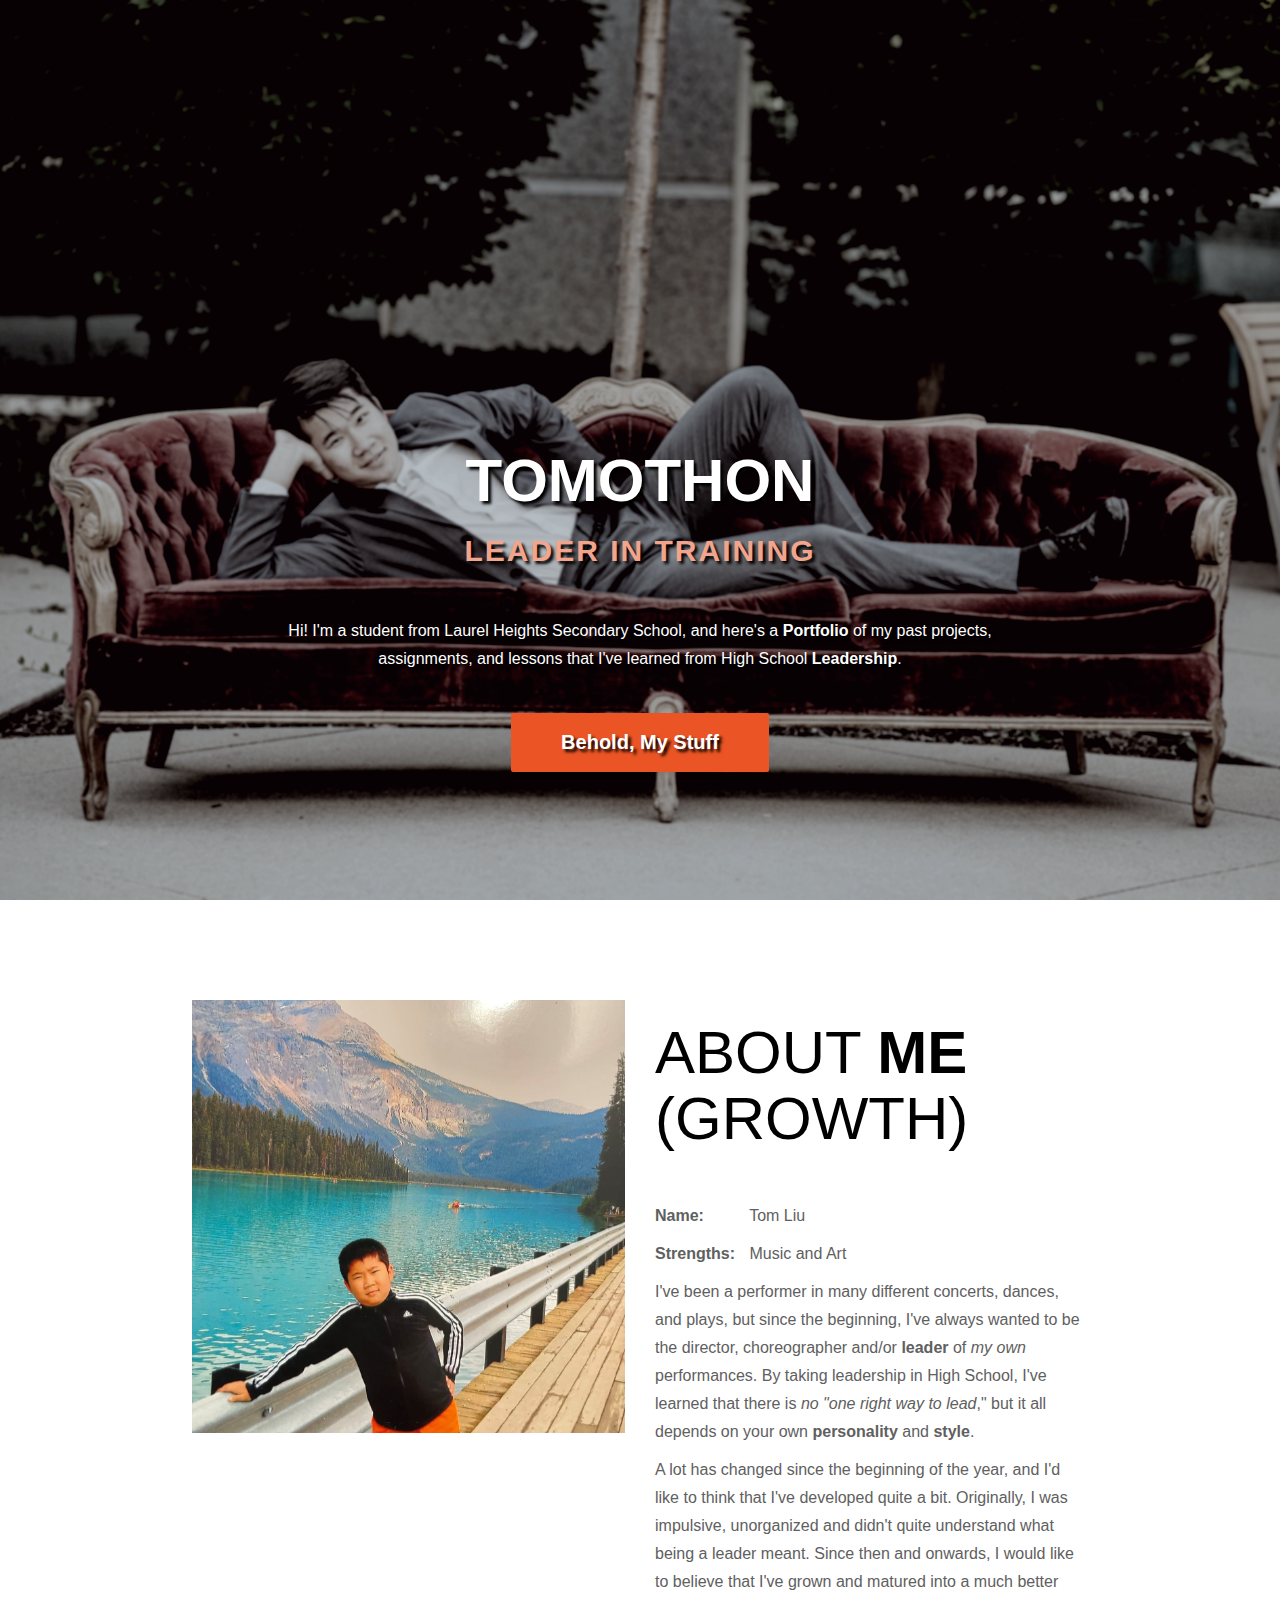
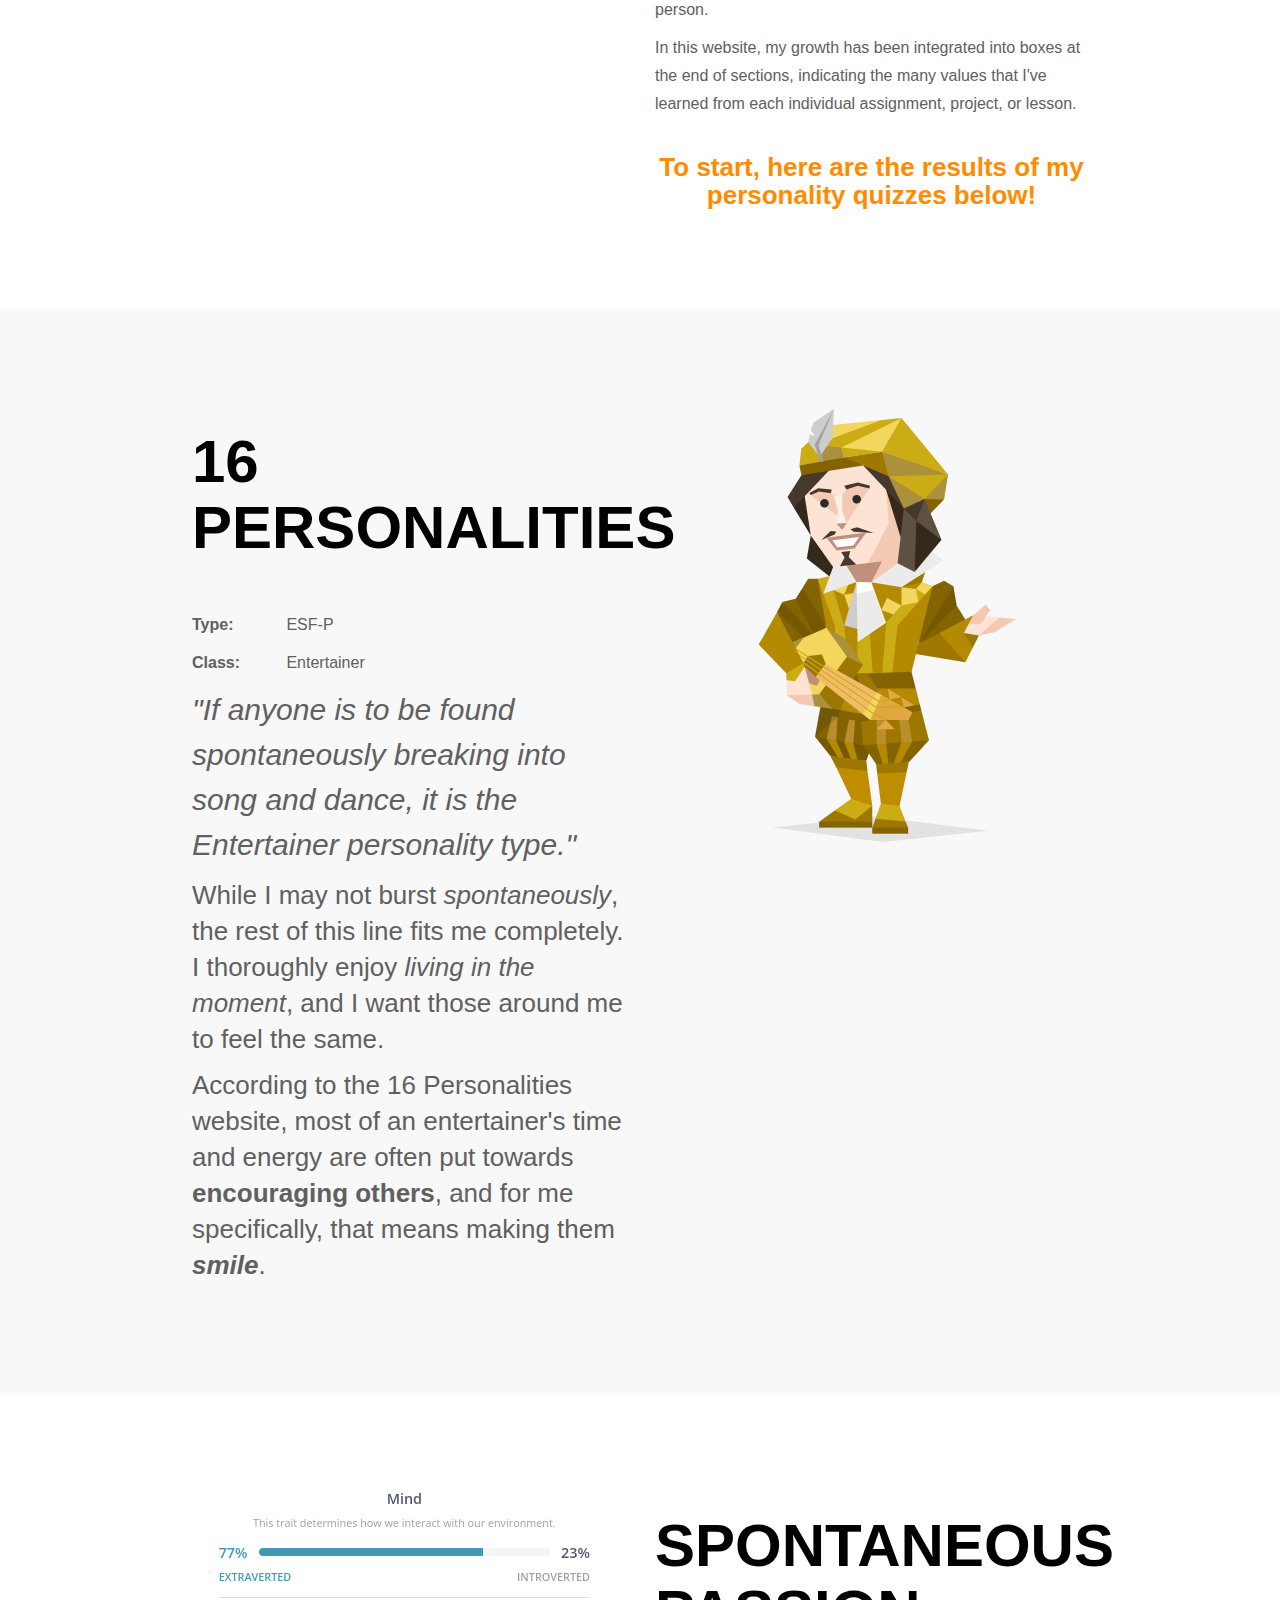
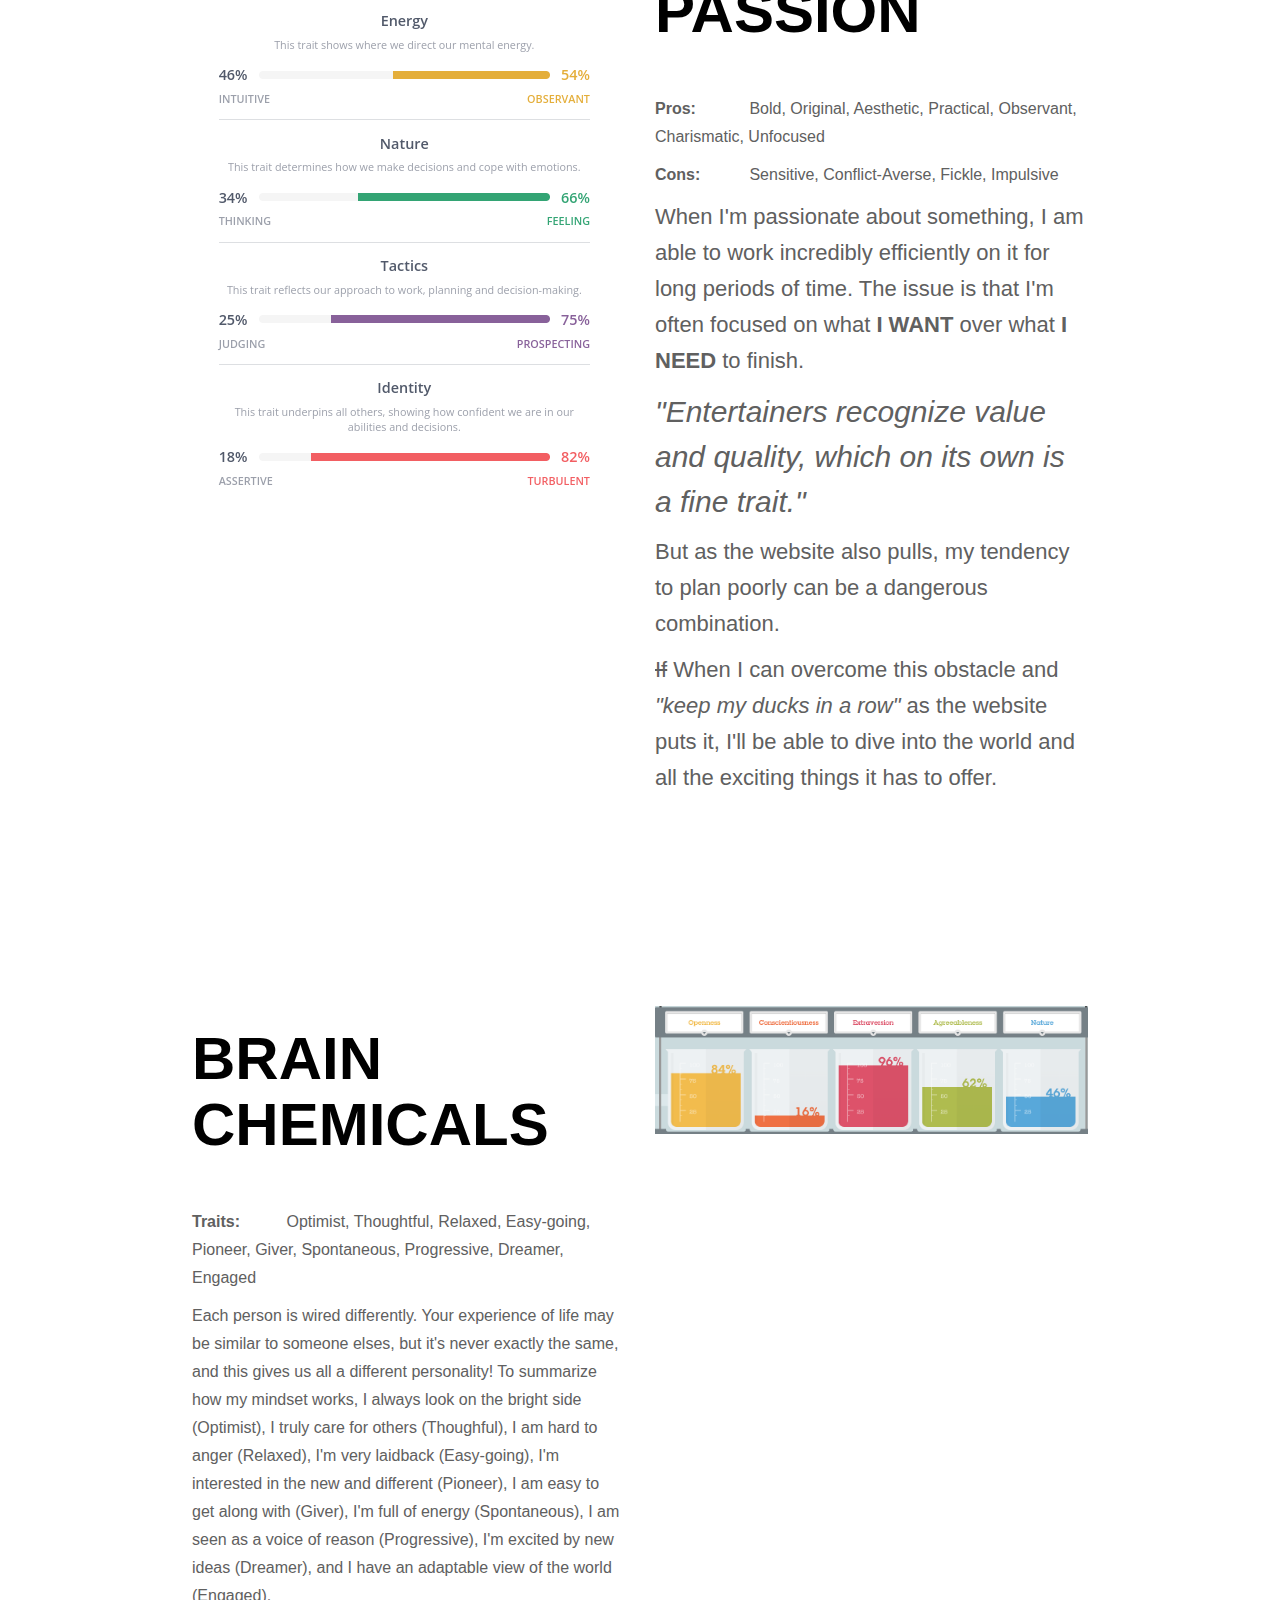
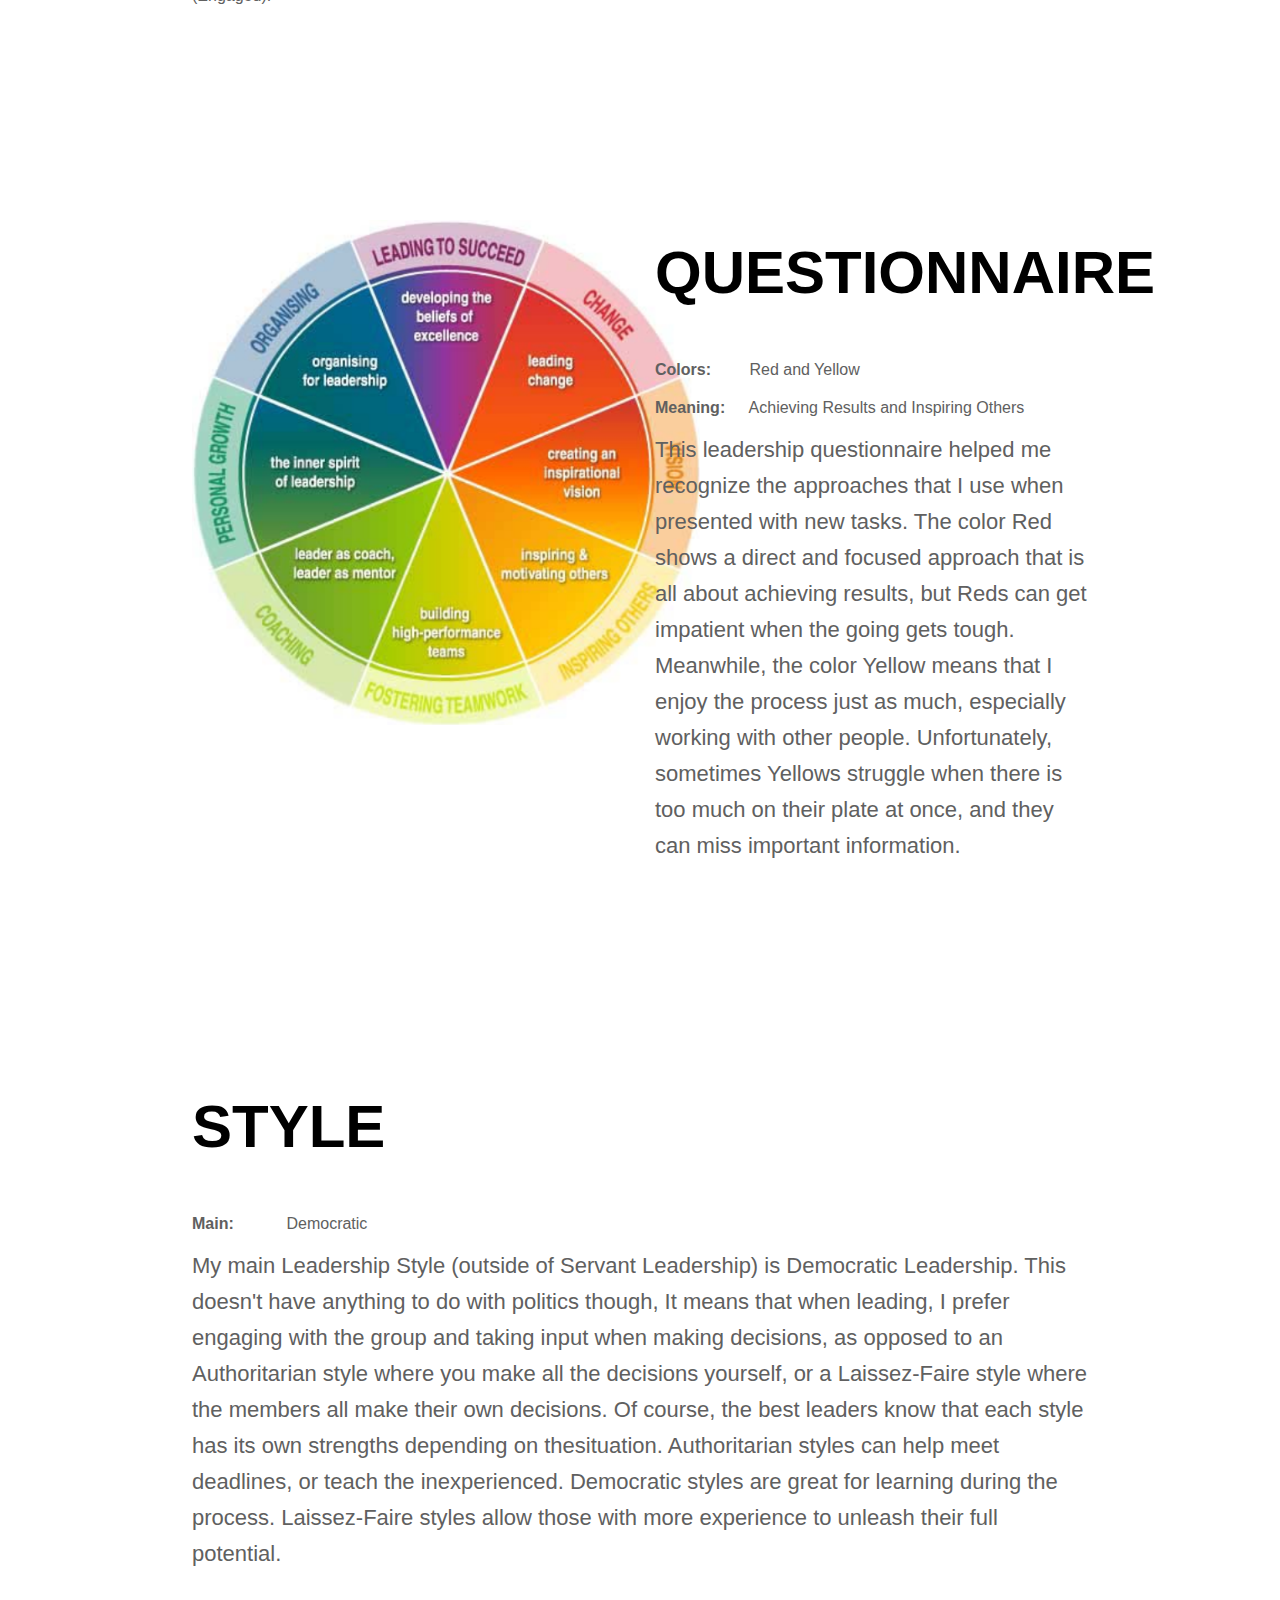
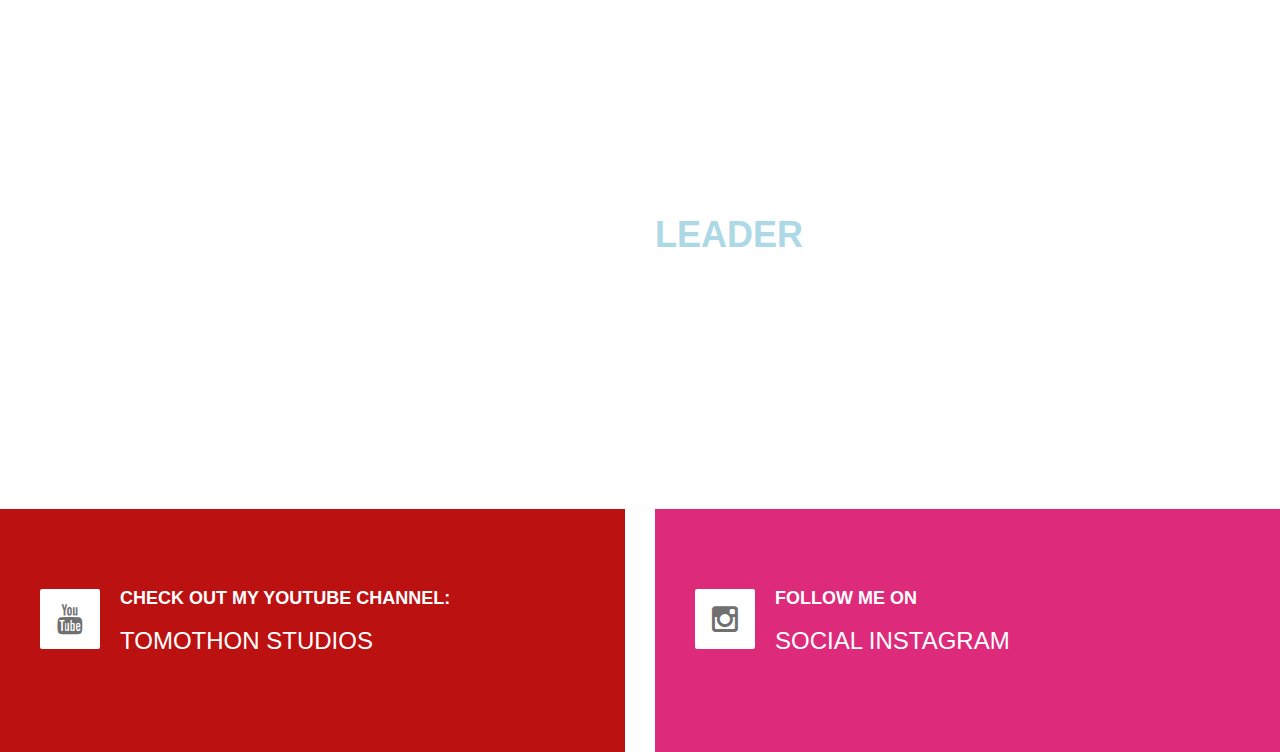
<file: index.html>
<!DOCTYPE html>
<html lang="en">
<html prefix="og: https://ogp.me/ns#">
<head>
	<meta charset="utf-8">
	<meta http-equiv="X-UA-Compatible" content="IE=Edge">
	<meta name="viewport" content="width=device-width, initial-scale=1">
	<meta name="description" content="Hello! This is Tomothon's Leadership Portfolio Website.">
	<meta name="keywords" content="">
	<meta property="og:title" content="TOMOTHON" />
	<meta property="og:type" content="website" />
	<meta property="og:url" content="https://tomothon.com/" />
	<meta property="og:image" content="https://tomothon.com/images/hawtbw.png" />
	<meta property="og:description" content="Hello! This is Tomothon's Leadership Portfolio Website." />
	<meta name="theme-color" content="#FF0000">
	<meta name="twitter:card" content="summary_large_image" />
	<!-- SITE TITLE -->
	<title>TOMOTHON</title>

	<!-- STYLESHEETS -->
	<link rel="stylesheet" href="css/bootstrap.min.css">
	<link rel="stylesheet" href="css/font-awesome.min.css">
	<link rel="stylesheet" href="css/style.css">
	<!-- <link href='//fonts.googleapis.com/css?family=Raleway:400,300,600,700' rel='stylesheet' type='text/css'> -->
<!-- 

Ultra Profile

https://templatemo.com/tm-464-ultra-profile

-->
</head>
<body data-spy="scroll" data-target="#rock-navigation" class="scrollgone">
	<!-- START NAVIGATION -->
	<div class="navbar navbar-default bs-dos-nav navbar-fixed-top sticky-navigation" role="navigation">
		<div class="container">

			<div class="navbar-header">
				<button class="navbar-toggle" data-toggle="collapse" data-target="#rock-navigation">
					<span class="icon icon-bar"></span>
					<span class="icon icon-bar"></span>
					<span class="icon icon-bar"></span>
				</button>
				<a href="#home" class="navbar-brand">TOMOTHON</a>
			</div>
			<nav class="collapse navbar-collapse" id="rock-navigation">
				<ul class="nav navbar-nav navbar-right main-navigation text-uppercase">
					<li><a href="#AboutMe" class="smoothScroll">About Me/Growth</a></li>
					<li><a href="LHMM.html" class="smoothScroll">L.H.M.M</a></li>
					<li><a href="Lessons.html" class="smoothScroll">Lessons/Coursework</a></li>
					<li><a href="Extracurricular.html" class="smoothScroll">Extracurricular</a></li>
				</ul>
			</nav>

		</div>
	</div>
	<!-- END NAVIGATION -->

	<!-- START HOME -->
	<section id="home" class="home home-bg althome">
		<div class="container">
			<div class="row">
				<div class="col-md-2 col-sm-1"></div>
				<div class="col-md-8 col-sm-10">
					<h1 class="tm-home-title module"><strong>TOMOTHON</strong></h1>
					<h2 class="tm-home-subtitle module" >Leader In Training</h2>
					<p class="module" >Hi! I'm a student from Laurel Heights Secondary School, and here's a <strong>Portfolio </strong> 
						of my past projects, assignments, and lessons that I've learned from High School <strong>Leadership</strong>. </p>
					<a href="#AboutMe" class="module btn btn-default smoothScroll tm-view-more-btn">Behold, My Stuff</a>
				</div>
				<div class="col-md-2 col-sm-1"></div>
			</div>
		</div>
	</section>
	<!-- END HOME -->

	<!-- START RESUME -->
	<section id="AboutMe" style="margin-top: 100px;">
		<div class="container better-container">
			<div class="row">
				<div class="col-md-6 col-sm-6 module">
					<img src="images/fatso.jpg" alt="Img brok ohno" style="width:100%;" title="haha look at this fat guy" >
				</div>
				<div class="col-md-6 col-sm-6 ">					
					<h2 class="title module">About <strong>Me</strong> (growth)</h2>
					<p class="module"><span class="tm-info-label ">Name:</span> Tom Liu</p>
					<p class="module"><span class="tm-info-label ">Strengths:</span> Music and Art</p>
					<p class="module">
						I've been a performer in many different concerts, dances, and plays, but since the beginning, I've always wanted to be the director, 
						choreographer and/or <strong>leader</strong> of <em>my own </em>performances. By taking leadership in High School, I've learned that there is 
						<em>no "one right way to lead</em>," but it all depends on your own <strong>personality </strong>and <strong>style</strong>. 
					</p>
					<p class="module">
						A lot has changed since the beginning of the year, and I'd like to think that I've developed quite a bit. Originally, I was impulsive, unorganized and didn't 
						quite understand what being a leader meant. Since then and onwards, I would like to believe that I've grown and matured into a much better person.
					</p>
					<p class="module">
						In this website, my growth has been integrated into boxes at the end of sections, indicating the many values that I've learned from each individual assignment,
						project, or lesson.
					</p>
					<p class="module" style="text-align:center; font-size: 26px; padding-top: 25px; margin-bottom: 100px; color:darkorange ;"><strong> To start, here are the results of my 
						personality quizzes below!</strong> </p>
				</div>
				
			</div>
		</div>
		<div class="container better-container greycode" style="padding-top: 100px; padding-bottom: 100px;">
			<div class="row">
				<div class="col-md-6 col-sm-6">					
					<h2 class="title module"> <strong>16 Personalities</strong></h2>
					<p class="module"><span class="tm-info-label ">Type: </span> ESF-P</p>
					<p class="module"><span class="tm-info-label ">Class: </span> Entertainer</p>
					<p class="module" style="font-size: 30px; line-height: 5vmin;"><em>"If anyone is to be found spontaneously breaking into song and dance, it is the Entertainer personality type."</em></p>
					<p class="module" style="font-size: 26px; line-height: 4vmin">While I may not burst <em>spontaneously</em>, the rest of this line fits me completely. I thoroughly enjoy <em>living 
						in the moment</em>, and I want those around me to feel the same. </p>
					<p class="module" style="font-size: 26px; line-height: 4vmin;">According to the 16 Personalities website, most of an entertainer's time and energy are often put towards <strong>
						encouraging others</strong>, and for me 
						specifically, that means making them <strong><em>smile</em></strong>.</p>
				</div>
				<div class="col-md-6 col-sm-6 module">					
					<img src="images/Istolethisfrom16personalities.svg" alt="Img brok ohno"> 
				</div>
				
				
			</div>
		</div>
		<div class="container better-container" style="padding-top: 100px; padding-bottom: 100px;">
			<div class="row">
				<div class="col-md-6 col-sm-6 module">					
					<img src="images/16ent2.png" alt="Img brok ohno"> 
				</div>
				<div class="col-md-6 col-sm-6">					
					<h2 class="title module"> <strong>Spontaneous Passion</strong></h2>
					<p class="module"><span class="tm-info-label">Pros: </span> Bold, Original, Aesthetic, Practical, Observant, Charismatic, Unfocused</p>
					<p class="module"><span class="tm-info-label">Cons: </span> Sensitive, Conflict-Averse, Fickle, Impulsive</p>
					<p class="module" style="font-size: 22px; line-height: 4vmin"> When I'm passionate about something, I am able to work incredibly efficiently on it for long periods of time.
					The issue is that I'm often focused on what <strong>I WANT</strong> over what <strong>I NEED</strong> to finish.</p>
					<p class="module" style="font-size: 30px; line-height: 5vmin;"><em>"Entertainers recognize value and quality, which on its own is a fine trait."</em></p>
					<p class="module" style="font-size: 22px; line-height: 4vmin;">But as the website also pulls, my tendency to plan poorly can be a dangerous combination.</p>
					<p class="module" style="font-size: 22px; line-height: 4vmin;"> <s>If</s> When I can overcome this obstacle and <em>"keep my ducks in a row"</em> as the
					website puts it, I'll be able to dive into the world and all the exciting things it has to offer. </p>
				</div>
			</div>
		</div>
		<div class="container better-container" style="padding-top: 100px; padding-bottom: 100px;">
			<div class="row">

				<div class="col-md-6 col-sm-6">					
					<h2 class="title module"> <strong>Brain Chemicals</strong></h2>
					<p class="module"><span class="tm-info-label"> Traits: </span> Optimist, Thoughtful, Relaxed, Easy-going, Pioneer, Giver, Spontaneous, Progressive, 
						Dreamer, Engaged</p>
					<p class="module"> Each person is wired differently. Your experience of life may be similar to someone elses,
						but it's never exactly the same, and this gives us all a different personality! To summarize how my mindset works, I always look on the bright side (Optimist), 
						I truly care for others (Thoughful), I am hard to anger (Relaxed), I'm very laidback (Easy-going), I'm interested in the new and different (Pioneer), I am 
						easy to get along with (Giver), I'm full of energy (Spontaneous), I am seen as a voice of reason (Progressive), I'm excited by new ideas (Dreamer), and I have 
						an adaptable view  of the world (Engaged). </p>
				</div>	
				<div class="col-md-6 col-sm-6 module">					
					<img src="images/chemicals.png" style="width:100%" alt="Img brok ohno"> 
				</div>
			</div>
		</div>
		<div class="container better-container" style="padding-top: 100px; padding-bottom: 100px;">
			<div class="row">
				<div class="col-md-6 col-sm-6 module">					
					<img src="images/circle.png" alt="Img brok ohno"> 
				</div>
				<div class="col-md-6 col-sm-6">					
					<h2 class="title module"> <strong>Questionnaire</strong></h2>
					<p class="module"><span class="tm-info-label">Colors: </span> Red and Yellow</p>
					<p class="module"><span class="tm-info-label">Meaning: </span> Achieving Results and Inspiring Others</p>
					<p class="module" style="font-size: 22px; line-height: 4vmin"> This leadership questionnaire helped me recognize the approaches that I use when presented with 
						new tasks. The color Red shows a direct and focused approach that is all about achieving results, but Reds can get impatient when the going gets tough. 
						Meanwhile, the color Yellow means that I enjoy the process just as much, especially working with other people. Unfortunately, sometimes Yellows struggle
					when there is too much on their plate at once, and they can miss important information. </p>
					
				</div>
			</div>
		</div>
		<div class="container better-container" style="padding-top: 100px; padding-bottom: 100px;">
			<div class="row">
				<div class="col-md-12 col-sm-12">					
					<h2 class="title module"> <strong>Style</strong></h2>
					<p class="module"><span class="tm-info-label">Main: </span> Democratic</p>
					<p class="module" style="font-size: 22px; line-height: 4vmin"> My main Leadership Style (outside of Servant Leadership) is Democratic Leadership. This doesn't 
					have anything to do with politics though, It means that when leading, I prefer engaging with the group and taking input when making decisions, as opposed to
					an Authoritarian style where you make all the decisions yourself, or a Laissez-Faire style where the members all make their own decisions.
					Of course, the best leaders know that each style has its own strengths depending on thesituation. Authoritarian styles can help meet deadlines, or teach 
					the inexperienced. Democratic styles are great for learning during the process. Laissez-Faire styles allow those with more experience to unleash their full
					potential.</p>
					
				</div>
			</div>
		</div>
	</section>
	<!-- END RESUME -->

	<!-- START work -->
	<!-- <section id="LHMM" class="tm-padding-top-bottom-100">
		<div class="container">
			<div class="row">
				<div class="col-md-offset-1 col-md-11">
					<h2 class="title"><strong>L.H.M.M.</strong></h2>						
				</div>
				<div class="col-md-4 col-sm-4">
					<div class="work-wrapper">
						<i class="fa fa-link"></i>
						<h3 class="text-uppercase tm-work-h3">Mobile UX</h3>
						<hr>
						<p>Lorem ipsum dolor sit amet, consectetuer adipiscing elit, sed diam nonummy nibh euismod tincidunt ut laoreet. Dolore magna.</p>
					</div>
				</div>
				<div class="col-md-4 col-sm-4">
					<div class="work-wrapper">
						<i class="fa fa-flash"></i>
						<h3 class="text-uppercase tm-work-h3">Web Design</h3>
						<hr>
						<p>Lorem ipsum dolor sit amet, consectetuer adipiscing elit, sed diam nonummy nibh euismod tincidunt ut laoreet. Dolore magna.</p>
					</div>
				</div>
				<div class="col-md-4 col-sm-4 ">
					<div class="work-wrapper">
						<i class="fa fa-dashboard"></i>
						<h3 class="text-uppercase tm-work-h3">HTML Templates</h3>
						<hr>
						<p>Lorem ipsum dolor sit amet, consectetuer adipiscing elit, sed diam nonummy nibh euismod tincidunt ut laoreet. Dolore magna.</p>
					</div>
				</div>
			</div>
		</div>
	</section> -->
	<!-- END work -->

	<!-- START PORTFOLIO -->
	<!-- <section id="portfolio" class="tm-portfolio">
		<div class="container">
			<div class="row">
				<div class="col-md-12 wow bounce">
					<div class="title">
						<h2 class="tm-portfolio-title">My <strong>Portfolio</strong></h2>
					</div>

					<div class="iso-section">
						<ul class="filter-wrapper clearfix">
							<li><a href="#" class="opc-main-bg selected" data-filter="*">All</a></li>
							<li><a href="#" class="opc-main-bg" data-filter=".html">HTML</a></li>
							<li><a href="#" class="opc-main-bg" data-filter=".photoshop">Photoshop</a></li>
							<li><a href="#" class="opc-main-bg" data-filter=".wordpress">Wordpress</a></li>
							<li><a href="#" class="opc-main-bg" data-filter=".mobile">Mobile</a></li>
						</ul>
						<div class="iso-box-section">
							<div class="iso-box-wrapper col4-iso-box">
								<div class="iso-box html photoshop wordpress mobile col-md-3 col-sm-3 col-xs-12">
									<div class="portfolio-thumb">
										<img src="images/portfolio-img1.jpg" class="fluid-img" alt="portfolio img">
										<div class="portfolio-overlay">
											<h3 class="portfolio-item-title">UX Design</h3>
											<p>Lorem ipsum dolor sit amet, consectetuer adipiscing elit, sed diam nonumm.</p>
										</div>
									</div>
								</div>
								<div class="iso-box html wordpress mobile col-md-3 col-sm-3 col-xs-12">
									<div class="portfolio-thumb">
										<img src="images/portfolio-img2.jpg" class="fluid-img" alt="portfolio img">
										<div class="portfolio-overlay">
											<h3 class="portfolio-item-title">UX Design</h3>
											<p>Lorem ipsum dolor sit amet, consectetuer adipiscing elit, sed diam nonumm.</p>
										</div>
									</div>
								</div>
								<div class="iso-box wordpress col-md-3 col-sm-3 col-xs-12">
									<div class="portfolio-thumb">
										<img src="images/portfolio-img3.jpg" class="fluid-img" alt="portfolio img">
										<div class="portfolio-overlay">
											<h3 class="portfolio-item-title">UX Design</h3>
											<p>Lorem ipsum dolor sit amet, consectetuer adipiscing elit, sed diam nonumm.</p>
										</div>
									</div>
								</div>
								<div class="iso-box html mobile col-md-3 col-sm-3 col-xs-12">
									<div class="portfolio-thumb">
										<img src="images/portfolio-img4.jpg" class="fluid-img" alt="portfolio img">
										<div class="portfolio-overlay">
											<h3 class="portfolio-item-title">UX Design</h3>
											<p>Lorem ipsum dolor sit amet, consectetuer adipiscing elit, sed diam nonumm.</p>
										</div>
									</div>
								</div>
								<div class="iso-box wordpress col-md-3 col-sm-3 col-xs-12">
									<div class="portfolio-thumb">
										<img src="images/portfolio-img5.jpg" class="fluid-img" alt="portfolio img">
										<div class="portfolio-overlay">
											<h3 class="portfolio-item-title">UX Design</h3>
											<p>Lorem ipsum dolor sit amet, consectetuer adipiscing elit, sed diam nonumm.</p>
										</div>
									</div>
								</div>
								<div class="iso-box html photoshop col-md-3 col-sm-3 col-xs-12">
									<div class="portfolio-thumb">
										<img src="images/portfolio-img6.jpg" class="fluid-img" alt="portfolio img">
										<div class="portfolio-overlay">
											<h3 class="portfolio-item-title">UX Design</h3>
											<p>Lorem ipsum dolor sit amet, consectetuer adipiscing elit, sed diam nonumm.</p>
										</div>
									</div>
								</div>
								<div class="iso-box photoshop col-md-3 col-sm-3 col-xs-12">
									<div class="portfolio-thumb">
										<img src="images/portfolio-img7.jpg" class="fluid-img" alt="portfolio img">
										<div class="portfolio-overlay">
											<h3 class="portfolio-item-title">UX Design</h3>
											<p>Lorem ipsum dolor sit amet, consectetuer adipiscing elit, sed diam nonumm.</p>
										</div>
									</div>
								</div>
								<div class="iso-box wordpress col-md-3 col-sm-3 col-xs-12">
									<div class="portfolio-thumb">
										<img src="images/portfolio-img8.jpg" class="fluid-img" alt="portfolio img">
										<div class="portfolio-overlay">
											<h3 class="portfolio-item-title">UX Design</h3>
											<p>Lorem ipsum dolor sit amet, consectetuer adipiscing elit, sed diam nonumm.</p>
										</div>
									</div>
								</div>
							</div>
						</div>
					</div>
				</div>
			</div>
		</div>
	</section> -->
	<!-- END PORTFOLIO -->



	<!-- START ABOUT -->
	<section id="about" class="tm-about chimkin-bg">
		<div class="container">
			<div class="row">
				<div class="col-md-offset-6 col-md-6 col-sm-offset-6 col-sm-7 ">
					<div class="title" style="color: white;">
						<h2>This is <strong>Tomothon</strong></h2>
						<h1 style="color: lightblue;"> <strong>Leader</strong></h1>
					</div>
					<p style="color: rgb(255, 255, 255);">In the end, I believe that I am well on my way to becoming a succesful leader. </p>
					<p style="color:white">By first being able to understand and lead myself, now I can focus on leading others. </p>
				</div>
			</div>
		</div>
	</section>
	<!-- END ABOUT -->

	<!-- START SOCIAL -->
	<section id="social" class="tm-social">
		<div class="container">
			<div class="row">
				<!-- <div class="col-md-4 col-sm-4 wow rotateInUpLeft" data-wow-delay="0.3s">
					<div class="media facebook">
						<a href="#">
							<div class="media-object pull-left">
								<i class="fa fa-facebook"></i>
							</div>
							<div class="media-body">
								<h4 class="media-heading tm-social-title">Follow me on</h4>
								<h3>Social Facebook</h3>
							</div>
						</a>
					</div>
				</div> -->
				<div class="col-md-6 col-sm-6 wow rotateInUpLeft" data-wow-delay="0.6s">
					<div class="media youtube">
						<a href="https://www.youtube.com/channel/UCp12C9OmbFVzrMw008LYjPA" target="_blank">
							<div class="media-object pull-left">
								<i class="fa fa-youtube"></i>
							</div>
							<div class="media-body">
								<h4 class="media-heading tm-social-title">Check out my Youtube Channel:</h4>
								<h3>Tomothon Studios</h3>
							</div>
						</a>
					</div>
				</div>
				<div class="col-md-6 col-sm-6 wow rotateInUpLeft" data-wow-delay="0.9s">
					<div class="media instagram">
						<a href="https://www.instagram.com/tomothonishere/" target="_blank">
							<div class="media-object pull-left">
								<i class="fa fa-instagram"></i>
							</div>
							<div class="media-body">
								<h4 class="media-heading tm-social-title">Follow Me On</h4>
								<h3>Social Instagram</h3>
							</div>
						</a>
					</div>
				</div>
			</div>
		</div>
	</section>
	<!-- END SOCIAL -->

	<!-- START CONTACT -->
	<!-- <section id="contact" class="tm-contact">
		<div class="container">
			<div class="row">
				<div class="col-md-12">					
					<h2 class="title">Drop <strong>me a line</strong></h2>
					<hr>					
				</div>
				<div class="col-md-1 col-sm-1"></div>
				<div class="col-md-10 col-sm-10">
					<form action="#" method="post">
						<div class="col-md-6 col-sm-6">
							<input class="form-control" type="text" placeholder="Your Name">
						</div>
						<div class="col-md-6 col-sm-6">
							<input class="form-control" type="email" placeholder="Your Email">
						</div>
						<div class="col-md-12 col-sm-12">
							<input class="form-control" type="text" placeholder="Your Subject">
							<textarea class="form-control" placeholder="Your Message" rows="6"></textarea>
						</div>
						<div class="col-md-offset-2 col-md-8 col-sm-offset-2 col-sm-8">
							<input class="form-control" type="submit" value="SHOOT MESSAGE">
						</div>
					</form>
				</div>
				<div class="col-md-1 col-sm-1"></div>
				<div class="col-md-12 col-sm-12">
					<p>Copyright &copy; No Copyright!
                    . design: <a rel="nofollow noopener" href="https://templatemo.com">template mo</a></p>
				</div>
			</div>
		</div>
	</section> -->
	<!-- END CONTACT -->
	<script src="js/jquery.js"></script>
	<script src="js/bootstrap.min.js"></script>
	<script src="js/smoothscroll.js"></script>
	<script src="js/jquery.nav.js"></script>
	<script src="js/isotope.js"></script>
	<script src="js/imagesloaded.min.js"></script>
	<script src="js/custom.js"></script>
</body>
</html>
</file>
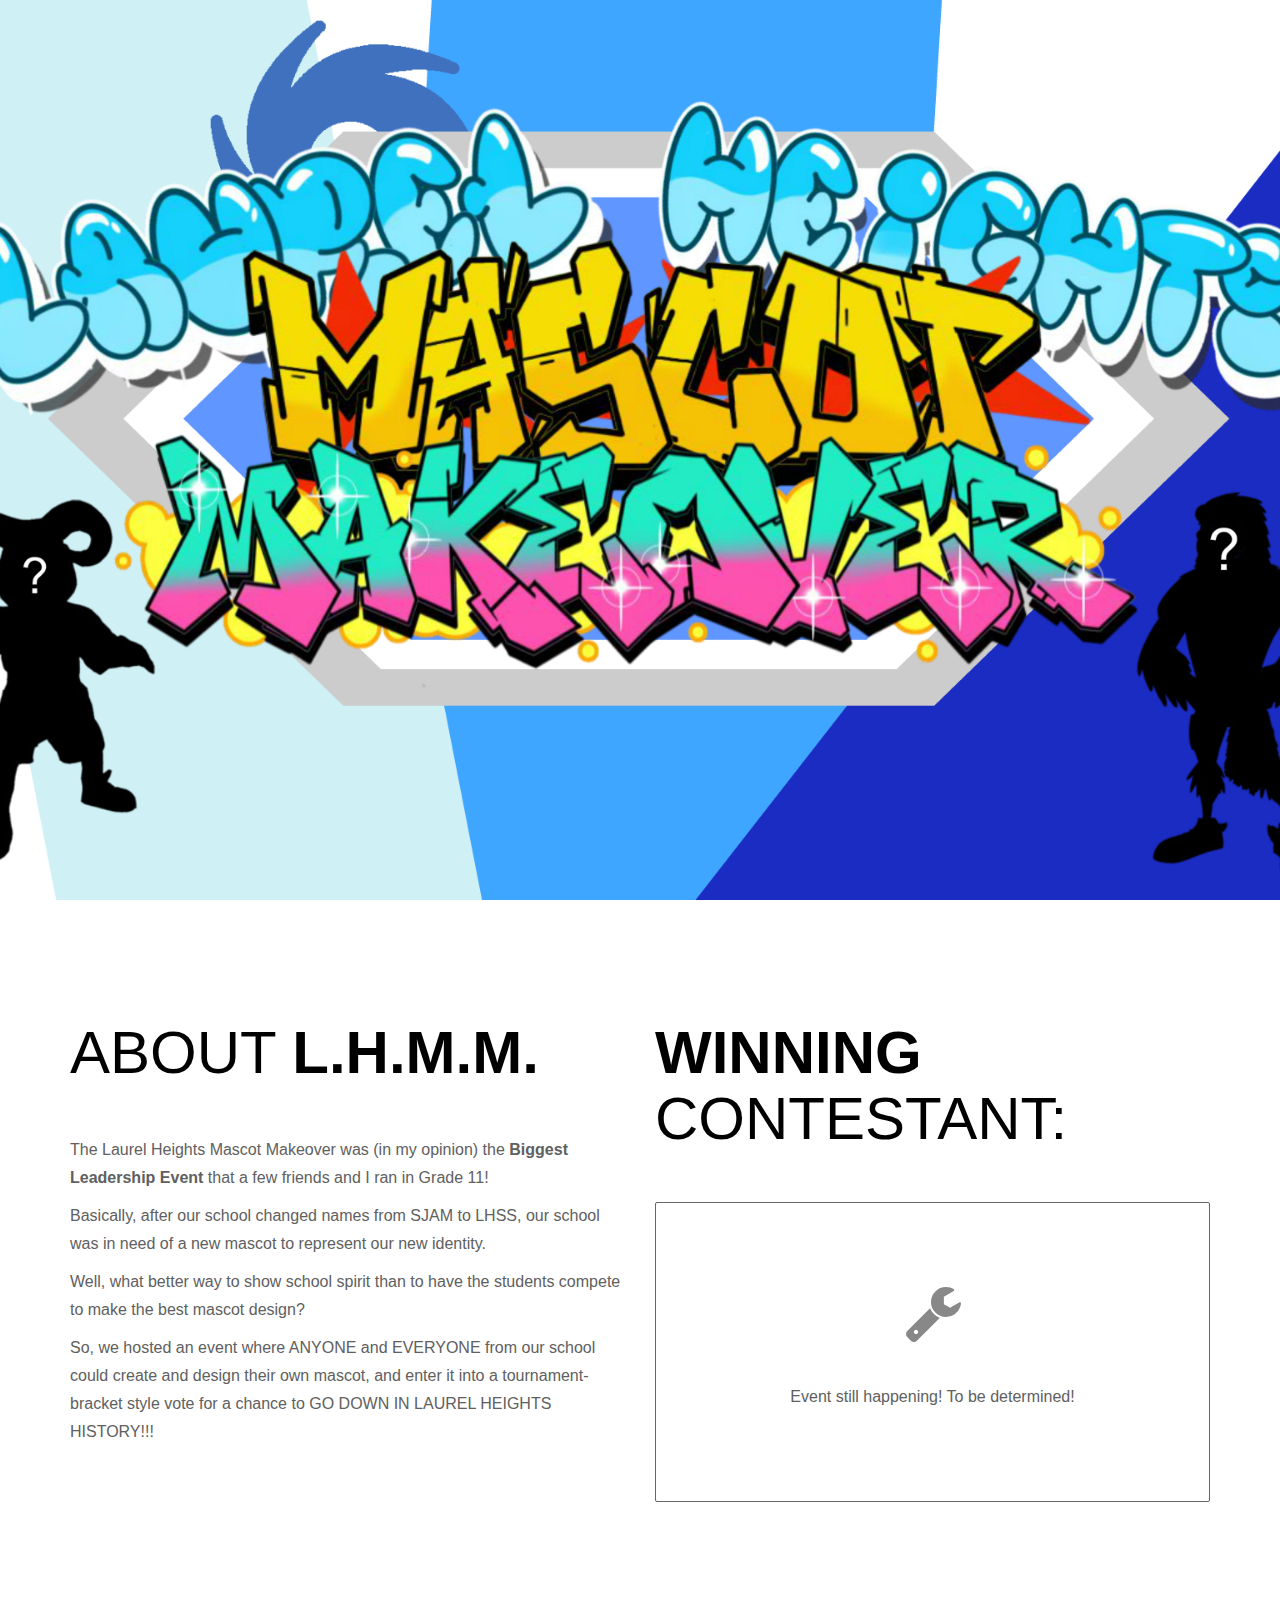
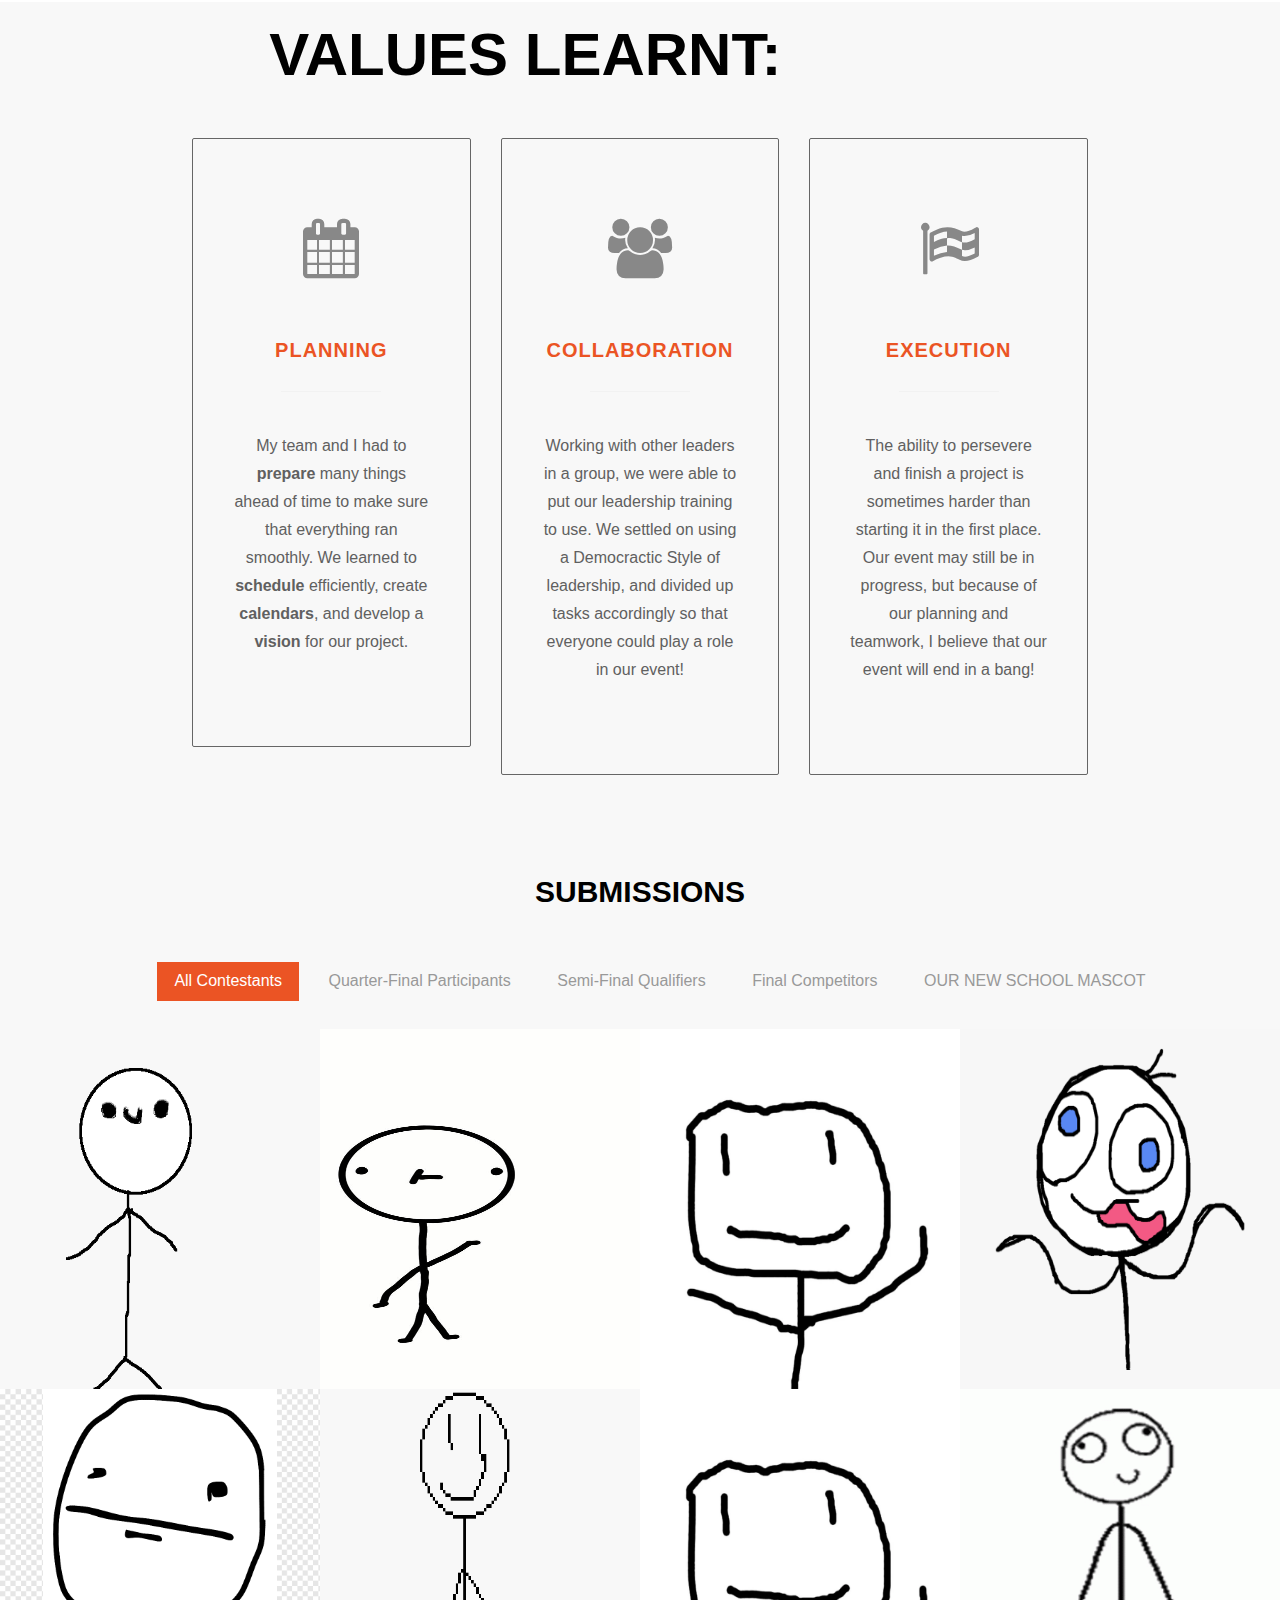
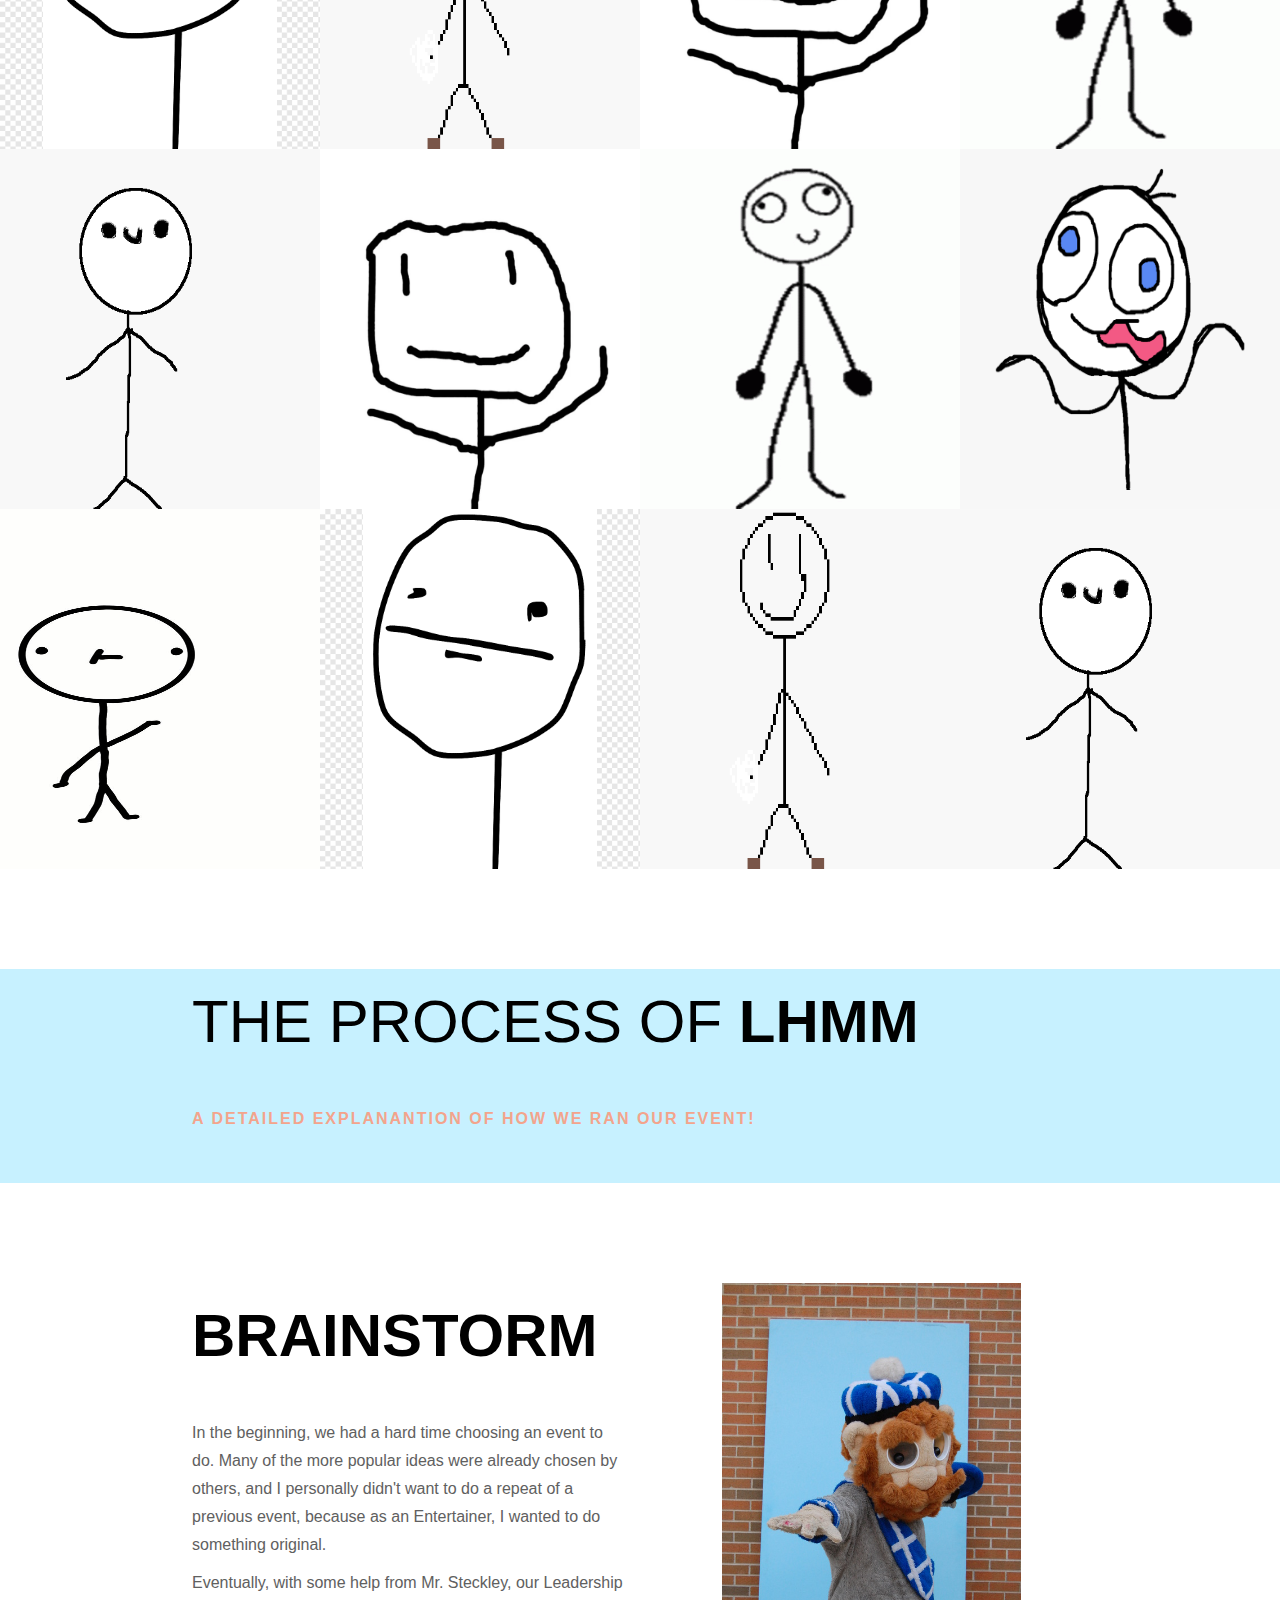
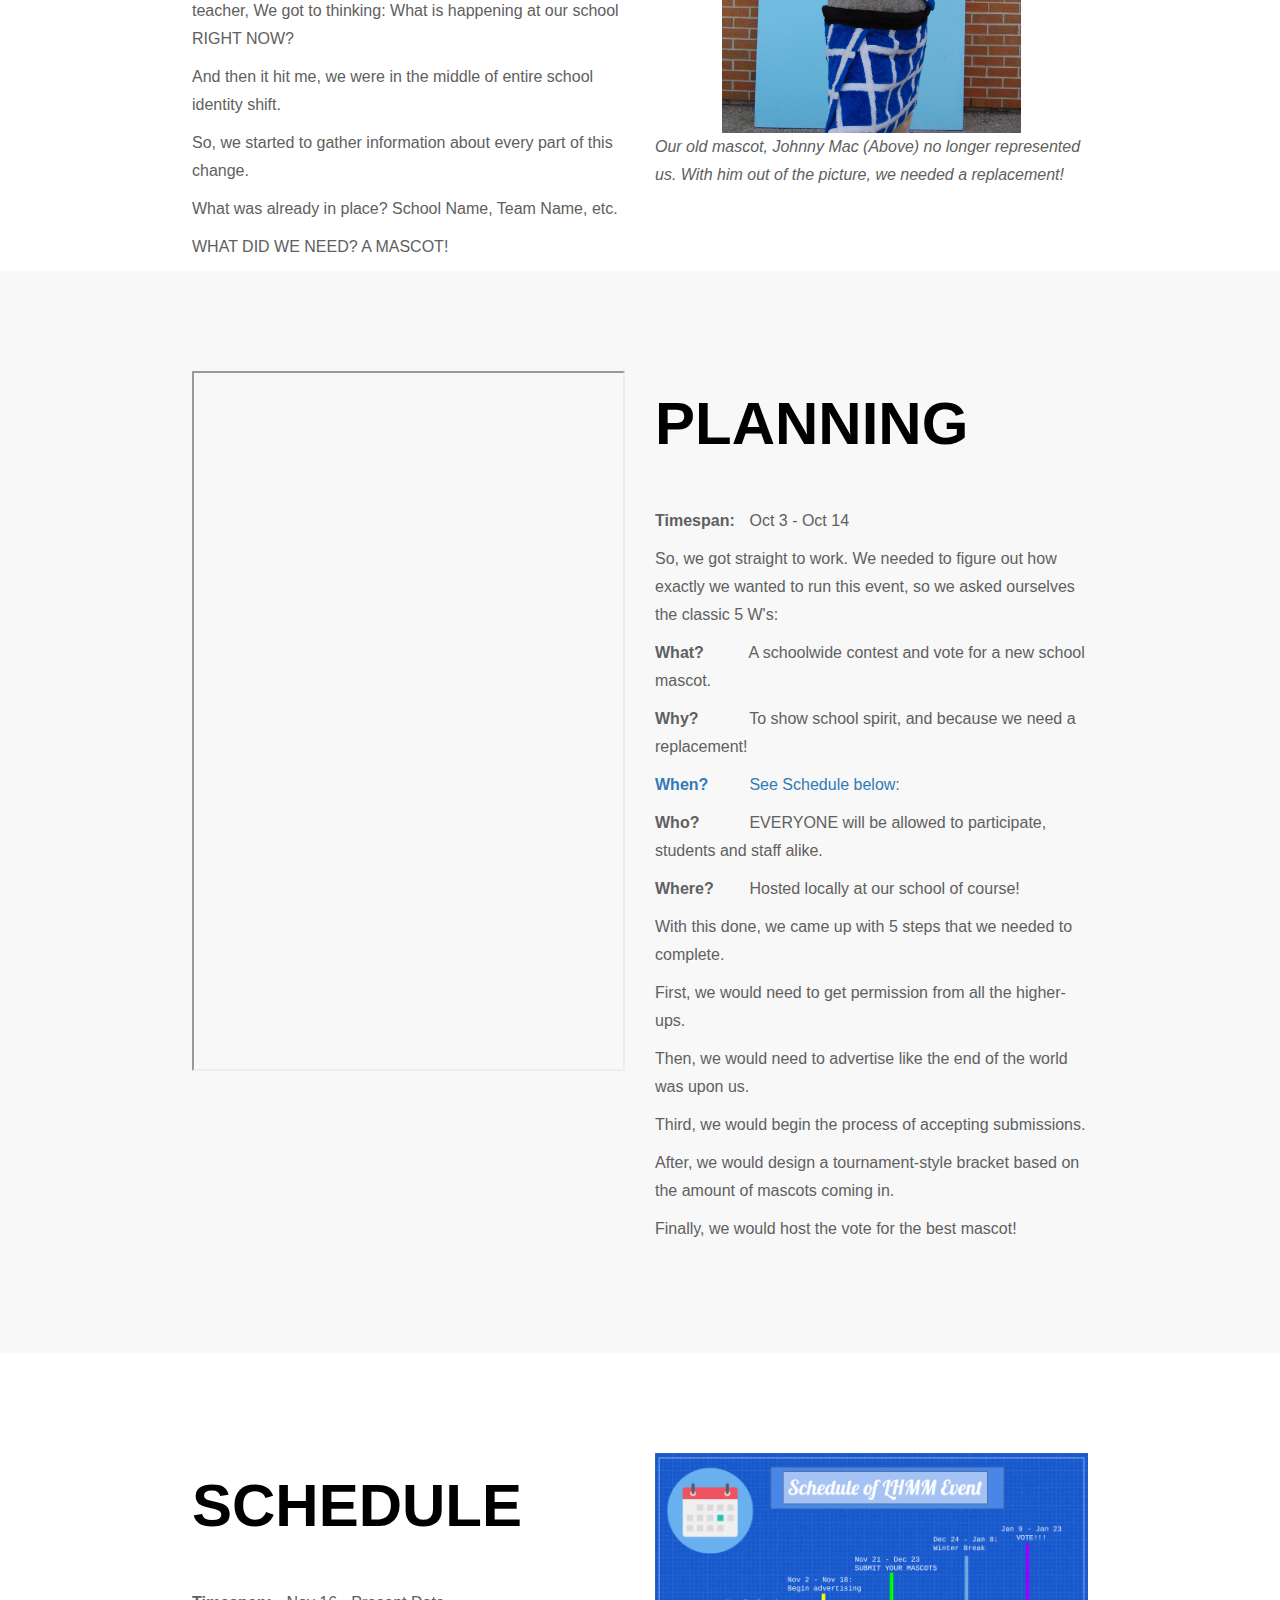
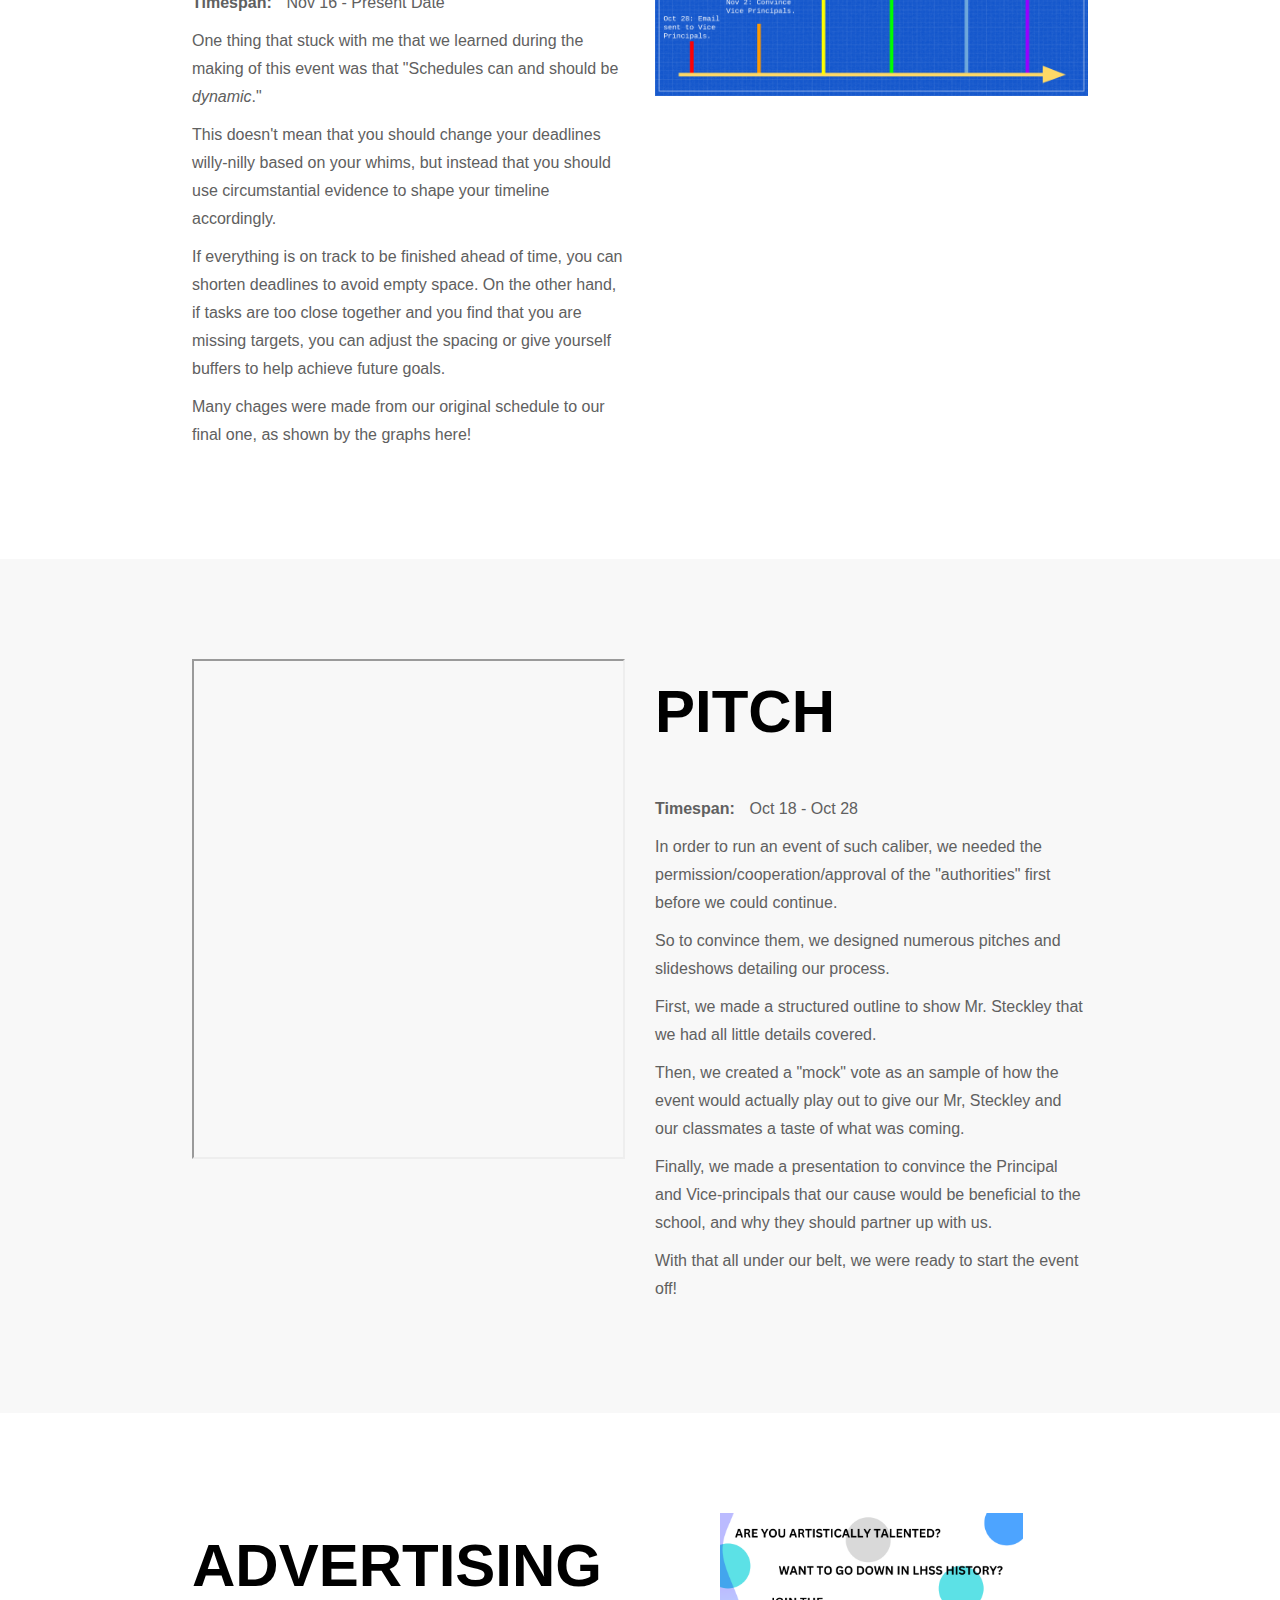
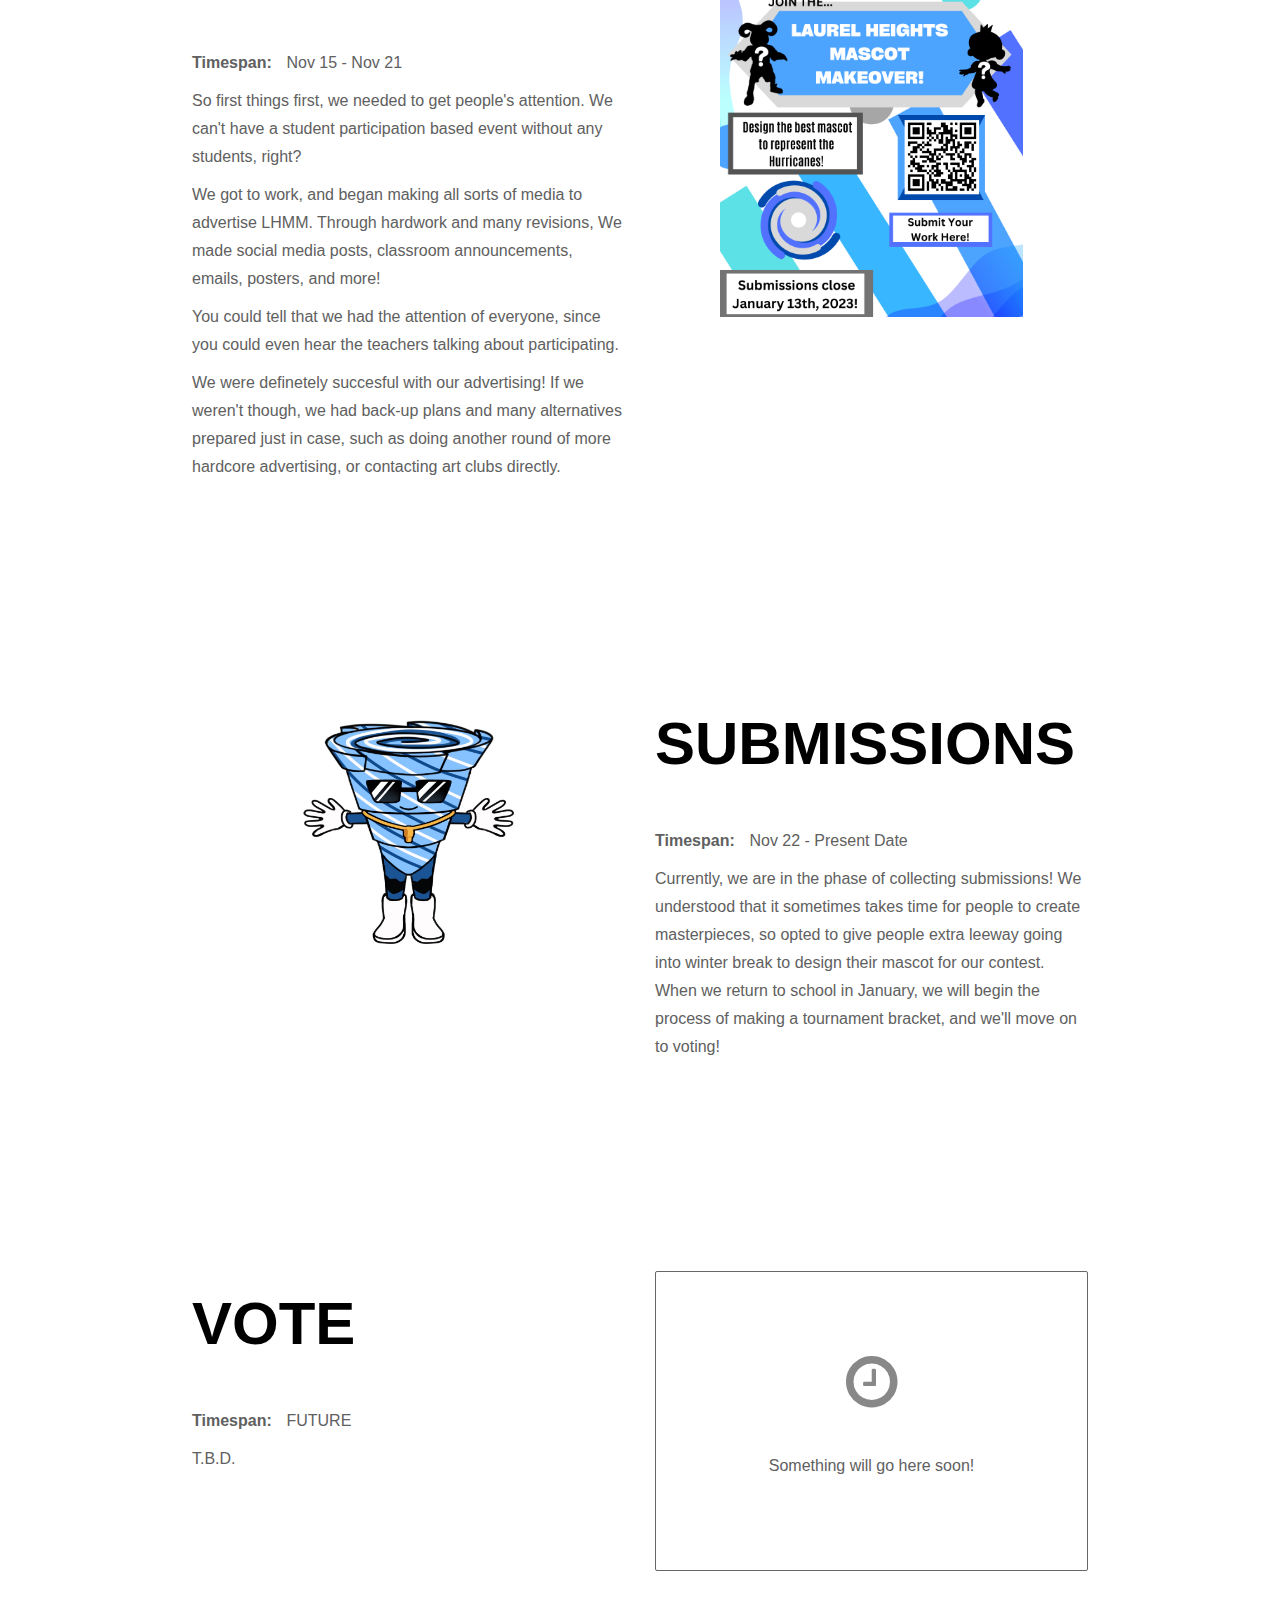
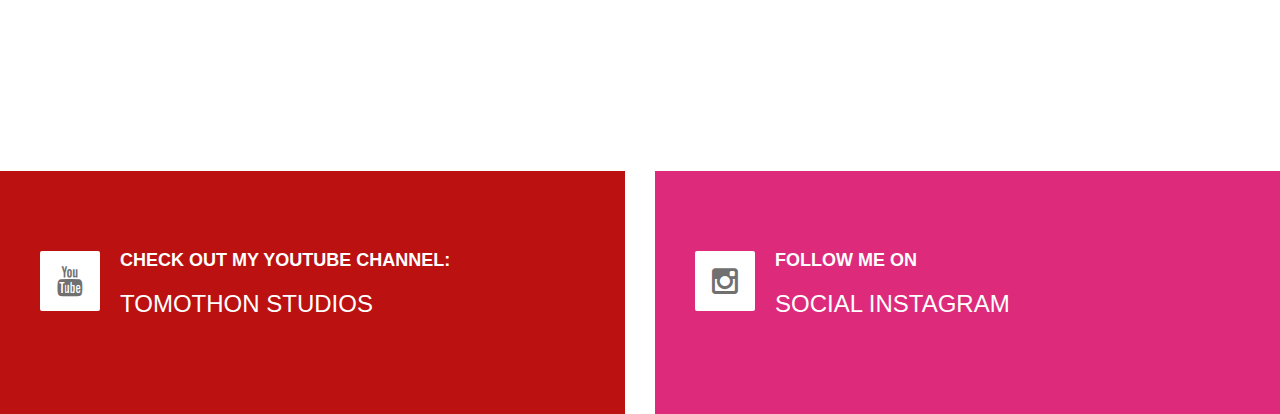
<file: LHMM.html>
<!DOCTYPE html>
<html lang="en">
<head>
	<meta charset="utf-8">
	<meta http-equiv="X-UA-Compatible" content="IE=Edge">
	<meta name="viewport" content="width=device-width, initial-scale=1">
	<meta name="keywords" content="">
	<meta name="description" content="">
	<!-- SITE TITLE -->
	<title>TOMOTHON L.H.M.M.</title>

	<!-- STYLESHEETS -->
	<link rel="stylesheet" href="css/bootstrap.min.css">
	<link rel="stylesheet" href="css/font-awesome.min.css">
	<link rel="stylesheet" href="css/style.css">
	<!-- <link href='//fonts.googleapis.com/css?family=Raleway:400,300,600,700' rel='stylesheet' type='text/css'> -->
<!-- 

Ultra Profile

https://templatemo.com/tm-464-ultra-profile

-->
</head>
<body data-spy="scroll" data-target="#rock-navigation" class="scrollgone">
	<!-- START NAVIGATION -->
	<div class="navbar navbar-default bs-dos-nav navbar-fixed-top sticky-navigation" role="navigation">
		<div class="container">

			<div class="navbar-header">
				<button class="navbar-toggle" data-toggle="collapse" data-target="#rock-navigation">
					<span class="icon icon-bar"></span>
					<span class="icon icon-bar"></span>
					<span class="icon icon-bar"></span>
				</button>
				<a href="index.html" class="navbar-brand">TOMOTHON</a>
			</div>
			<nav class="collapse navbar-collapse" id="rock-navigation">
				<ul class="nav navbar-nav navbar-right main-navigation text-uppercase">
						<li><a href="index.html#AboutMe" class="smoothScroll">About Me/Growth</a></li>
                        <li><a href="LHMM.html">L.H.M.M.</a></li>
                        <li><a href="Lessons.html" class="smoothScroll">Lessons/Coursework</a></li>
                        <li><a href="Extracurricular.html" class="smoothScroll">Extracurricular</a></li>
				</ul>
			</nav>

		</div>
	</div>
	<!-- END NAVIGATION -->

	<!-- START HOME -->
    <a href="#AboutLHMM" class="smoothScroll">
        <section id="home" class="home lhmm-bg">
            <div class="container">
                <div class="row">
                    <div class="col-md-2 col-sm-1"></div>
                    <div class="col-md-8 col-sm-10">
                        <h1 class="tm-home-title"><strong></strong></h1>
                        <h2 class="tm-home-subtitle"></h2>
                    </div>
                    <div class="col-md-2 col-sm-1"></div>
                </div>
            </div>
        </section>
    </a>
	<!-- END HOME -->

	<!-- START RESUME -->
	<section id="AboutLHMM" class="tm-margin-top-bottom-100">
		<div class="container">
			<div class="row">
				<div class="col-md-6 col-sm-6">					
					<h2 class="title">About <strong>L.H.M.M.</strong></h2>
					<p>The Laurel Heights Mascot Makeover was (in my opinion) the <strong>Biggest Leadership Event</strong> that a few friends and I ran in Grade 11! </p>
                    <p>Basically, after our school changed names from SJAM to LHSS, our school was in need of a new mascot to represent our new identity.  </p>
                    <p>Well, what better way to show school spirit than to have the students compete to make the best mascot design?</p>
					<p>So, we hosted an event where ANYONE and EVERYONE from our school could create and design their own mascot, and enter it into a tournament-bracket style vote 
						for a chance to GO DOWN IN LAUREL HEIGHTS HISTORY!!! </p>
				</div>
				<div class="col-md-6 col-sm-6">
					<h2 class="title"><strong>Winning</strong> Contestant:</h2>
					<div class="work-wrapper">
						<i class="fa fa-wrench"></i>
                    <p>Event still happening! To be determined!</p>
					</div>
				</div>
			</div>
		</div>
	</section>
	<!-- END RESUME -->

	<!-- START work -->
	<section id="work" class="tm-padding-top-bottom-100 greycode">
		<div class="container better-container">
			<div class="row">
				<div class="col-md-offset-1 col-md-11">
					<h2 class="title"><strong>Values Learnt:</strong></h2>						
				</div>
				<div class="col-md-4 col-sm-4">
					<div class="work-wrapper">
						<i class="fa fa-calendar"></i>
						<h3 class="text-uppercase tm-work-h3">Planning</h3>
						<hr>
						<p>My team and I had to <strong>prepare </strong>many things ahead of time to make sure that everything ran smoothly. We learned to 
							<strong>schedule</strong> efficiently, create <strong>calendars</strong>, and develop a <strong>vision</strong> for our project.</p>
					</div>
				</div>
				<div class="col-md-4 col-sm-4">
					<div class="work-wrapper">
						<i class="fa fa-users"></i>
						<h3 class="text-uppercase tm-work-h3">Collaboration</h3>
						<hr>
						<p>Working with other leaders in a group, we were able to put our leadership training to use. We settled on using a Democractic Style of leadership, 
							and divided up tasks accordingly so that everyone could play a role in our event! </p>
					</div>
				</div>
				<div class="col-md-4 col-sm-4">
					<div class="work-wrapper">
						<i class="fa fa-flag-checkered"></i>
						<h3 class="text-uppercase tm-work-h3">Execution</h3>
						<hr>
						<p>The ability to persevere and finish a project is sometimes harder than starting it in the first place. Our event may still be in progress, 
							but because of our planning and teamwork, I believe that our event will end in a bang!
						</p>
					</div>
				</div>
			</div>
		</div>
	</section>
	<!-- END work -->

	<!-- START PORTFOLIO -->
	<section id="portfolio" class="tm-portfolio">
		<div class="container">
			<div class="row">
				<div class="col-md-12 wow bounce">
					<div class="title">
						<h2 class="tm-portfolio-title"><strong>Submissions</strong></h2>
					</div>

					<!-- START ISO SECTION -->
					<div class="iso-section">
						<ul class="filter-wrapper clearfix">
							<li><a href="#" class="opc-main-bg selected" data-filter="*">All Contestants</a></li>
							<li><a href="#" class="opc-main-bg" data-filter=".Round1">Quarter-Final Participants</a></li>
							<li><a href="#" class="opc-main-bg" data-filter=".Round2">Semi-Final Qualifiers</a></li>
							<li><a href="#" class="opc-main-bg" data-filter=".Round3">Final Competitors </a></li>
							<li><a href="#" class="opc-main-bg" data-filter=".Round4">OUR NEW SCHOOL MASCOT</a></li>
						</ul>
						<div class="iso-box-section">
							<div class="iso-box-wrapper col4-iso-box">
								<div class="iso-box col-md-3 col-sm-3 col-xs-12">
									<div class="portfolio-thumb">
										<img src="images/derp.png" class="fluid-img resize-img" alt="portfolio img">
										<div class="portfolio-overlay">
											<h3 class="portfolio-item-title">Hurricane Henry</h3>
											<p>Steckley please give details</p>
										</div>
									</div>
								</div>
								<div class="iso-box Round1 Round2 Round3 Round4 col-md-3 col-sm-3 col-xs-12">
									<div class="portfolio-thumb">
										<img src="images/crop.png" class="fluid-img resize-img" alt="portfolio img">
										<div class="portfolio-overlay">
											<h3 class="portfolio-item-title">Hurricane Henry</h3>
											<p>Steckley please give details</p>
										</div>
									</div>
								</div>
								<div class="iso-box Round1 Round2 Round3 col-md-3 col-sm-3 col-xs-12">
									<div class="portfolio-thumb">
										<img src="images/Bob.webp" class="fluid-img resize-img" alt="portfolio img">
										<div class="portfolio-overlay">
											<h3 class="portfolio-item-title">Hurricane Henry</h3>
											<p>Steckley please give details</p>
										</div>
									</div>
								</div>
                                <div class="iso-box col-md-3 col-sm-3 col-xs-12">
									<div class="portfolio-thumb">
										<img src="images/bruh.png" class="fluid-img resize-img" alt="portfolio img">
										<div class="portfolio-overlay">
											<h3 class="portfolio-item-title">Hurricane Henry</h3>
											<p>Steckley please give details</p>
										</div>
									</div>
								</div>
								<div class="iso-box Round1 col-md-3 col-sm-3 col-xs-12">
									<div class="portfolio-thumb">
										<img src="images/meme.png" class="fluid-img resize-img" alt="portfolio img">
										<div class="portfolio-overlay">
											<h3 class="portfolio-item-title">Hurricane Henry</h3>
											<p>Steckley please give details</p>
										</div>
									</div>
								</div>
								<div class="iso-box col-md-3 col-sm-3 col-xs-12">
									<div class="portfolio-thumb">
										<img src="images/omega.png" class="fluid-img resize-img" alt="portfolio img">
										<div class="portfolio-overlay">
											<h3 class="portfolio-item-title">Hurricane Henry</h3>
											<p>Steckley please give details</p>
										</div>
									</div>
								</div>
								<div class="iso-box col-md-3 col-sm-3 col-xs-12">
									<div class="portfolio-thumb">
										<img src="images/Bob.webp" class="fluid-img resize-img" alt="portfolio img">
										<div class="portfolio-overlay">
											<h3 class="portfolio-item-title">Hurricane Henry</h3>
											<p>Steckley please give details</p>
										</div>
									</div>
								</div>
								<div class="iso-box Round1 Round2 Round 3 col-md-3 col-sm-3 col-xs-12">
									<div class="portfolio-thumb">
										<img src="images/derp-happy.gif" class="fluid-img resize-img" alt="portfolio img">
										<div class="portfolio-overlay">
											<h3 class="portfolio-item-title">Hurricane Henry</h3>
											<p>Steckley please give details</p>
										</div>
									</div>
								</div>
								<div class="iso-box Round1 Round2 col-md-3 col-sm-3 col-xs-12">
									<div class="portfolio-thumb">
										<img src="images/derp.png" class="fluid-img resize-img" alt="portfolio img">
										<div class="portfolio-overlay">
											<h3 class="portfolio-item-title">Hurricane Henry</h3>
											<p>Steckley please give details</p>
										</div>
									</div>
								</div>
								<div class="iso-box Round1 col-md-3 col-sm-3 col-xs-12">
									<div class="portfolio-thumb">
										<img src="images/Bob.webp" class="fluid-img resize-img" alt="portfolio img">
										<div class="portfolio-overlay">
											<h3 class="portfolio-item-title">Hurricane Henry</h3>
											<p>Steckley please give details</p>
										</div>
									</div>
								</div>
								<div class="iso-box Round1 col-md-3 col-sm-3 col-xs-12">
									<div class="portfolio-thumb">
										<img src="images/derp-happy.gif" class="fluid-img resize-img" alt="portfolio img">
										<div class="portfolio-overlay">
											<h3 class="portfolio-item-title">Hurricane Henry</h3>
											<p>Steckley please give details</p>
										</div>
									</div>
								</div>
								<div class="iso-box col-md-3 col-sm-3 col-xs-12">
									<div class="portfolio-thumb">
										<img src="images/bruh.png" class="fluid-img resize-img" alt="portfolio img">
										<div class="portfolio-overlay">
											<h3 class="portfolio-item-title">Hurricane Henry</h3>
											<p>Steckley please give details</p>
										</div>
									</div>
								</div>
                                <div class="iso-box col-md-3 col-sm-3 col-xs-12">
									<div class="portfolio-thumb">
										<img src="images/crop.png" class="fluid-img resize-img" alt="portfolio img">
										<div class="portfolio-overlay">
											<h3 class="portfolio-item-title">Hurricane Henry</h3>
											<p>Steckley please give details</p>
										</div>
									</div>
								</div>
								<div class="iso-box Round1 col-md-3 col-sm-3 col-xs-12">
									<div class="portfolio-thumb">
										<img src="images/meme.png" class="fluid-img resize-img" alt="portfolio img">
										<div class="portfolio-overlay">
											<h3 class="portfolio-item-title">Hurricane Henry</h3>
											<p>Steckley please give details</p>
										</div>
									</div>
								</div>
								<div class="iso-box col-md-3 col-sm-3 col-xs-12">
									<div class="portfolio-thumb">
										<img src="images/omega.png" class="fluid-img resize-img" alt="portfolio img">
										<div class="portfolio-overlay">
											<h3 class="portfolio-item-title">Hurricane Henry</h3>
											<p>Steckley please give details</p>
										</div>
									</div>
								</div>
								<div class="iso-box col-md-3 col-sm-3 col-xs-12">
									<div class="portfolio-thumb">
										<img src="images/derp.png" class="fluid-img resize-img" alt="portfolio img">
										<div class="portfolio-overlay">
											<h3 class="portfolio-item-title">Hurricane Henry</h3>
											<p>Steckley please give details</p>
										</div>
									</div>
								</div>
							</div>
						</div>
					</div>
				</div>
			</div>
		</div>
	</section>
	<!-- END PORTFOLIO -->

	<!--  -->
	<section id="ProcessTitle" class="tm-margin-top-bottom-100 ">
		<div class="container better-container blue-bg">
			<div class="row ">
				<div class="col-md-12 col-sm-12 ">					
					<h2 class="title">The Process of <strong>LHMM</strong></h2>
					<p class="tm-home-subtitle">A detailed explanantion of how we ran our event! </p>
				</div>
			</div>
		</div>
	</section>
	<section id="Process" class="tm-margin-top-bottom-100">
		<div class="container better-container">
			<div class="row">
				<div class="col-md-6 col-sm-6">					
					<h2 class="title"> <strong>Brainstorm</strong></h2>
					<p>In the beginning, we had a hard time choosing an event to do. Many of the more popular ideas were already chosen by others, and I personally didn't want 
						to do a repeat of a previous event, because as an Entertainer, I wanted to do something original. </p>
                    <p>Eventually, with some help from Mr. Steckley, our Leadership teacher, We got to thinking: What is happening at our school RIGHT NOW? </p>
                    <p>And then it hit me, we were in the middle of entire school identity shift.</p>
					<p>So, we started to gather information about every part of this change.</p> 
					<p>What was already in place? School Name, Team Name, etc. </p>
					<p>WHAT DID WE NEED? A MASCOT!</p>
				</div>
				<div class="col-md-6 col-sm-6">
						<img src="images/mac.jpg" style="height:450px; display:block; margin-left: auto; margin-right: auto;" alt="Img brok ohno"> 
						<p><em>Our old mascot, Johnny Mac (Above) no longer represented us. With him out of the picture, we needed a replacement!</em></p>

					</div>
				</div>
			</div>
		</div>

		<div class="container better-container greycode" style="padding-top: 100px; padding-bottom: 100px;">
			<div class="row">
				<div class="col-md-6 col-sm-6 module">					
					<iframe src="https://docs.google.com/document/d/1T72KSKB-Po3mGUOiLcw5fowTPRDhvl2bgRpDoIXUanM/edit?usp=sharing" width="100%" height="700px"></iframe>
				</div>
				<div class="col-md-6 col-sm-6">					
					<h2 class="title module"> <strong>PLANNING</strong></h2>
					<p class="module"><span class="tm-info-label ">Timespan: </span> Oct 3 - Oct 14</p>
					<p class="module">So, we got straight to work. We needed to figure out how exactly we wanted to run this event, so we asked ourselves the classic 5 W's: </p>
					<p class="module"><span class="tm-info-label ">What? </span> A schoolwide contest and vote for a new school mascot.</p>
					<p class="module"><span class="tm-info-label ">Why? </span> To show school spirit, and because we need a replacement!</p>
					<a href="#Schedule" class="smoothScroll"><p class="module"><span class="tm-info-label ">When? </span> See Schedule below:</p> </a>
					<p class="module"><span class="tm-info-label ">Who? </span> EVERYONE will be allowed to participate, students and staff alike.</p>
					<p class="module"><span class="tm-info-label ">Where? </span> Hosted locally at our school of course!</p>				
					<p class="module">With this done, we came up with 5 steps that we needed to complete. 
					<p class="module">First, we would need to get permission from all the higher-ups. </p>
					<p class="module">Then, we would need to advertise like the end of the world was upon us. </p>
					<p class="module">Third, we would begin the process of accepting submissions.</p>
					<p class="module">After, we would design a tournament-style bracket based on the amount of mascots coming in. </p> 
					<p class="module">Finally, we would host the vote for the best mascot! </p>


				</div>
			</div>
		</div>

		<div class="container better-container " style="padding-top: 100px; padding-bottom: 100px;" id="Schedule">
			<div class="row">
				<div class="col-md-6 col-sm-6">					
					<h2 class="title module"> <strong>Schedule</strong></h2>
					<p class="module"><span class="tm-info-label ">Timespan: </span> Nov 16 - Present Date</p>
					<p class="module">One thing that stuck with me that we learned during the making of this event was that "Schedules can and should be <em>dynamic</em>." </p>
					<p class="module" > This doesn't mean that you should change your deadlines willy-nilly based on your whims, but instead that you should use 
						circumstantial evidence to shape your timeline accordingly. </p>
					<p class="module"> If everything is on track to be finished ahead of time, you can shorten deadlines to avoid empty space. On the other hand, if tasks are too 
						close together and you find that you are missing targets, you can adjust the spacing or give yourself buffers to help achieve future goals. </p>
					<p class="module"> Many chages were made from our original schedule to our final one, as shown by the graphs here!</p>
				</div>
				<div class="col-md-6 col-sm-6 module">					
					<img src="images/Schedule.png" width="100%" alt="Img brok ohno"> 
				</div>
			</div>
		</div>

		<div class="container better-container greycode" style="padding-top: 100px; padding-bottom: 100px;">
			<div class="row">
				<div class="col-md-6 col-sm-6 module">					
					<iframe src="https://docs.google.com/presentation/d/1gDfcfJdxRwh_0zjJpLYzESRBv1UWtz8279bvZdKiPhw/edit?usp=sharing" width="100%" height="500px"></iframe>
				</div>
				<div class="col-md-6 col-sm-6">					
					<h2 class="title module"> <strong>Pitch</strong></h2>
					<p class="module"><span class="tm-info-label ">Timespan: </span> Oct 18 - Oct 28</p>
					<p class="module"> In order to run an event of such caliber, we needed the permission/cooperation/approval of the "authorities" first before we could continue.</p>
					<p class="module" >So to convince them, we designed numerous pitches and slideshows detailing our process. </p> 
					<p class="module"> First, we made a structured outline to show Mr. Steckley that we had all little details covered.</p>
					<p class="module"> Then, we created a "mock" vote as an sample of how the event would actually play out to give our Mr, Steckley and our classmates
						a taste of what was coming.</p>
					<p class="module"> Finally, we made a presentation to convince the Principal and Vice-principals that our cause would be beneficial to the school, and why they
						should partner up with us.</p>
					<p class="module"> With that all under our belt, we were ready to start the event off!</p>
				</div>
			</div>
		</div>

		<div class="container better-container " style="padding-top: 100px; padding-bottom: 100px;">
			<div class="row">

				<div class="col-md-6 col-sm-6">					
					<h2 class="title module"> <strong>Advertising</strong></h2>
					<p class="module"><span class="tm-info-label ">Timespan: </span> Nov 15 - Nov 21</p>
					<p class="module"> So first things first, we needed to get people's attention. We can't have a student participation based event without any students, right?</p>
					<p class="module"> We got to work, and began making all sorts of media to advertise LHMM. Through hardwork and many revisions, We made social media posts, 
						classroom announcements, emails, posters, and more!</p>
					<p class="module"> You could tell that we had the attention of everyone, since you could even hear the teachers talking about participating.</p>
					<p class="module"> We were definetely succesful with our advertising! If we weren't though, we had back-up plans and many alternatives prepared
						just in case, such as doing another round of more hardcore advertising, or contacting art clubs directly. </p>
				</div>
				<div class="col-md-6 col-sm-6 module">					
					<img src="images/poster.png" width="70%" style="display: block; margin-right: auto; margin-left: auto;"  alt="Img brok ohno"> 
				</div>
			</div>
			
		</div>

		<div class="container better-container " style="padding-top: 100px; padding-bottom: 100px;">
			<div class="row">
				<div class="col-md-6 col-sm-6 module">					
					<img src="images/hurricane.jpeg" width= "50%" style="display: block; margin-left: auto; margin-right: auto;" alt="Img brok ohno"> 
				</div>
				<div class="col-md-6 col-sm-6">					
					<h2 class="title module"> <strong>Submissions</strong></h2>
					<p class="module"><span class="tm-info-label ">Timespan: </span> Nov 22 - Present Date</p>
					<p class="module"> Currently, we are in the phase of collecting submissions! We understood that it sometimes takes time for people to create masterpieces, so 
						opted to give people extra leeway going into winter break to design their mascot for our contest. When we return to school in January, 
						we will begin the process of making a tournament bracket, and we'll move on to voting!
				</div>

			</div>
		</div>

		<div class="container better-container " style="padding-top: 100px; padding-bottom: 100px;">
			<div class="row">
				<div class="col-md-6 col-sm-6">					
					<h2 class="title module"> <strong>Vote</strong></h2>
					<p class="module"><span class="tm-info-label ">Timespan: </span> FUTURE</p>
					<p class="module"> T.B.D.
				</div>
				<div class="col-md-6 col-sm-6">
					<div class="work-wrapper">
						<i class="fa fa-clock-o"></i>
                    <p>Something will go here soon!</p>
					</div>
				</div>
			</div>
		</div>

	</section>

	<!-- START ABOUT -->
	<!-- <section id="about" class="tm-about">
		<div class="container">
			<div class="row">
				<div class="col-md-offset-6 col-md-6 col-sm-offset-6 col-sm-7">
					<div class="title">
						<h2>This is <strong>me</strong></h2>
						<h1 class="tm-red-text">Creative <strong>Director</strong></h1>
					</div>
					<p>This is free Bootstrap v3.3.4 mobile friendly layout from <a rel="nofollow" href="https://templatemo.com">templatemo</a>. Feel free to use it for your website. Credit goes to <a rel="nofollow" href="https://pixabay.com">Pixabay</a> for photos used in this template. Dolore magna aliquam erat volutpat. Lorem ipsum dolor sit amet, consectetuer adipiscing elit, sed diam nonummy nibh euismod tincidunt ut laoreet.</p>
					<p>Lorem ipsum dolor sit amet, consectetuer adipiscing elit, sed diam nonummy nibh euismod tincidunt ut laoreet. Dolore magna aliquam erat volutpat.</p>
				</div>
			</div>
		</div>
	</section> -->
	<!-- END ABOUT -->

	<!-- START SOCIAL -->
	<section id="social" class="tm-social">
		<div class="container">
			<div class="row">
				<!-- <div class="col-md-4 col-sm-4 wow rotateInUpLeft" data-wow-delay="0.3s">
					<div class="media facebook">
						<a href="#">
							<div class="media-object pull-left">
								<i class="fa fa-facebook"></i>
							</div>
							<div class="media-body">
								<h4 class="media-heading tm-social-title">Follow me on</h4>
								<h3>Social Facebook</h3>
							</div>
						</a>
					</div>
				</div> -->
				<div class="col-md-6 col-sm-6 wow rotateInUpLeft" data-wow-delay="0.6s">
					<div class="media youtube">
						<a href="https://www.youtube.com/channel/UCp12C9OmbFVzrMw008LYjPA" target="_blank">
							<div class="media-object pull-left">
								<i class="fa fa-youtube"></i>
							</div>
							<div class="media-body">
								<h4 class="media-heading tm-social-title">Check out my Youtube Channel:</h4>
								<h3>Tomothon Studios</h3>
							</div>
						</a>
					</div>
				</div>
				<div class="col-md-6 col-sm-6 wow rotateInUpLeft" data-wow-delay="0.9s">
					<div class="media instagram">
						<a href="https://www.instagram.com/tomothonishere/" target="_blank">
							<div class="media-object pull-left">
								<i class="fa fa-instagram"></i>
							</div>
							<div class="media-body">
								<h4 class="media-heading tm-social-title">Follow Me On</h4>
								<h3>Social Instagram</h3>
							</div>
						</a>
					</div>
				</div>
			</div>
		</div>
	</section>
	<!-- END SOCIAL -->

	<!-- START CONTACT -->
	<!-- <section id="contact" class="tm-contact">
		<div class="container">
			<div class="row">
				<div class="col-md-12">					
					<h2 class="title">Drop <strong>me a line</strong></h2>
					<hr>					
				</div>
				<div class="col-md-1 col-sm-1"></div>
				<div class="col-md-10 col-sm-10">
					<form action="#" method="post">
						<div class="col-md-6 col-sm-6">
							<input class="form-control" type="text" placeholder="Your Name">
						</div>
						<div class="col-md-6 col-sm-6">
							<input class="form-control" type="email" placeholder="Your Email">
						</div>
						<div class="col-md-12 col-sm-12">
							<input class="form-control" type="text" placeholder="Your Subject">
							<textarea class="form-control" placeholder="Your Message" rows="6"></textarea>
						</div>
						<div class="col-md-offset-2 col-md-8 col-sm-offset-2 col-sm-8">
							<input class="form-control" type="submit" value="SHOOT MESSAGE">
						</div>
					</form>
				</div>
				<div class="col-md-1 col-sm-1"></div>
				<div class="col-md-12 col-sm-12">
					<p>Copyright &copy; 2018 Ultra Profile
                    . design: <a rel="nofollow noopener" href="https://templatemo.com">template mo</a></p>
				</div>
			</div>
		</div>
	</section> -->
	<!-- END CONTACT -->
	<script src="js/jquery.js"></script>
	<script src="js/bootstrap.min.js"></script>
	<script src="js/smoothscroll.js"></script>
	<script src="js/jquery.nav.js"></script>
	<script src="js/isotope.js"></script>
	<script src="js/imagesloaded.min.js"></script>
	<script src="js/custom.js"></script>
</body>
</html>
</file>
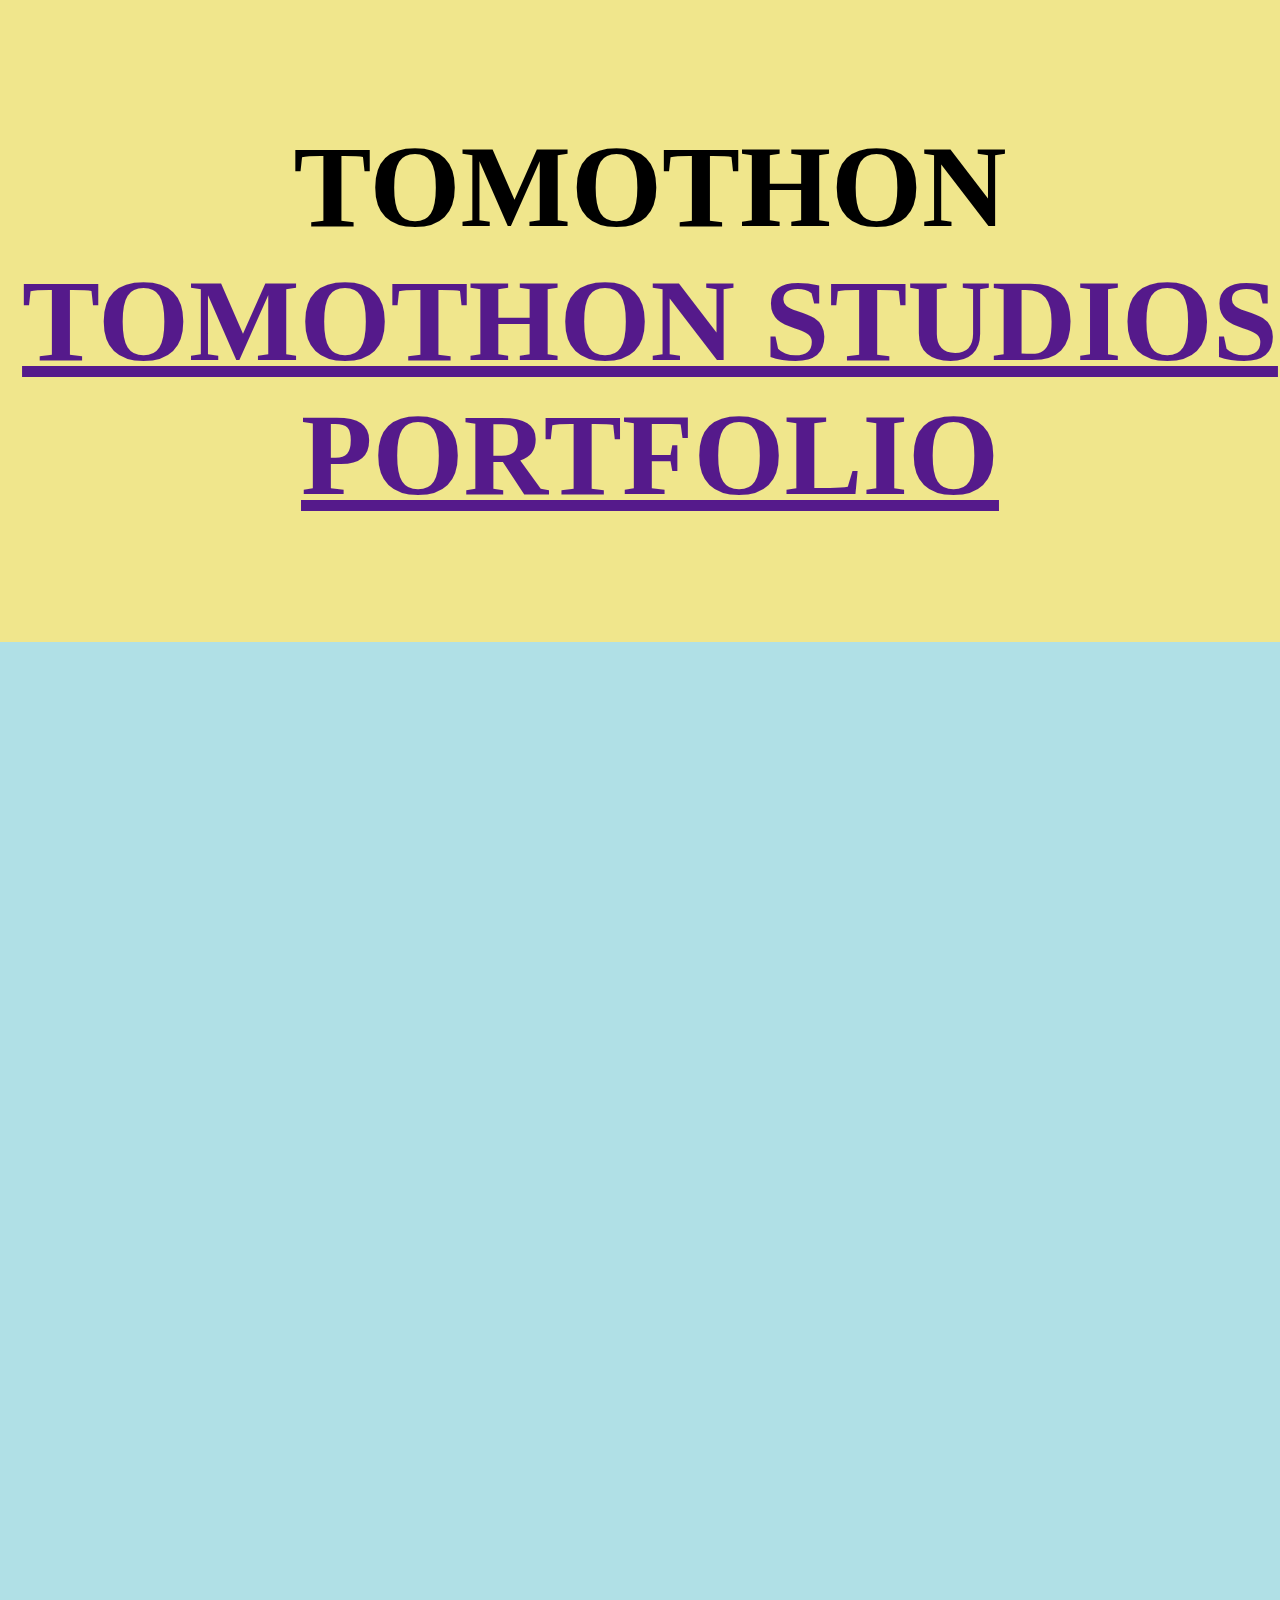
<file: realindex.html>
<!DOCTYPE html>
<html>
  <head>
    <link rel="stylesheet" href="styles.css">
    <meta name="viewport" content="=with=device-width, initial-scale=1.0">
    <title>TOMOTHON</title>
  </head>
  <body>
    <div id="header">TOMOTHON
      <nav>
        <div class="nav-links">
          <ul>
            <li><a href="">TOMOTHON STUDIOS</a></li>
            <li><a href="">PORTFOLIO</a></li>
          </ul>
        </div>
      </nav>
    </div>

    <script>
        // When the user scrolls down 50px from the top of the document, resize the header's font size
        window.onscroll = function() {scrollFunction()};
        
        function scrollFunction() {
          if (document.body.scrollTop > 50 || document.documentElement.scrollTop > 50) {
            document.getElementById("header").style.fontSize = "3vmin";
            document.getElementById("header").style.padding = "20px 10px";
          } else {
            document.getElementById("header").style.fontSize = "13vmin";
            document.getElementById("header").style.padding = "120px 10px";
          }
        }
        </script>
  </body>
</html>
</file>
<file: css/style.css>
/*

Ultra Profile

https://templatemo.com/tm-464-ultra-profile

*/
/* IMPORTANT STUFF */
  body {
    background: #ffffff;
    font-family: 'Raleway', sans-serif;
    font-size: 16px;
    color: #606060;
    position: relative;
  }
  html, body {
    width: 100%;
    overflow-x: hidden;
  }
  h1,h2,h3 { font-weight: 300; }
  p { line-height: 28px; }
  hr {
    border-color: #f2f2f2;
    width: 100px;
    margin-bottom: 40px;
  }
  .title {
    color: #000000;
    font-size: 60px;
    padding-bottom: 40px;
    text-transform: uppercase;
  }
  .come-in {
    transform: translateY(150px);
    animation: come-in 0.8s ease forwards;
  }
  .come-in:nth-child(odd) {
    animation-duration: 0.6s; /* So they look staggered */
  }
  
  @keyframes come-in {
    to { transform: translateY(0); }
  }
/* NO TOUCH */

/* START NAVIGATION THIS STUFF WORKS NO TOUCH */
.sticky-navigation { opacity: 0; }
.navbar-default {
  background: #fff;
  border: none;
  -webkit-box-shadow: 0 2px 8px 0 rgba(50, 50, 50, 0.08);
          box-shadow: 0 2px 8px 0 rgba(50, 50, 50, 0.08);
  margin: 0;
  padding: 0;
}
.navbar-default .navbar-brand {
  color: #212227;
  font-weight: bold;
  font-size: 30px;
  line-height: 45px;
  padding: 10px 0 0 12px;
}
.navbar-default .navbar-nav li a {
  color: #202020;
  font-size: 13px;
  font-weight: bold;
  line-height: 45px;
  letter-spacing: 1px;
}
.navbar-default .navbar-nav li a:hover { color: #eb5424; }
.navbar-default .navbar-nav > li > a:hover,
.navbar-default .navbar-nav > li > a:focus {
  color: #eb5424;
  background-color: transparent;
}
.navbar-default .navbar-nav > .active > a,
.navbar-default .navbar-nav > .active > a:hover,
.navbar-default .navbar-nav > .active > a:focus {
  color: #eb5424;
  background-color: transparent;
}
.navbar-default .navbar-toggle {
  border: none;
  padding-top: 10px;
}
.navbar-default .navbar-toggle .icon-bar {
  background: #eb5424;
  border-color: transparent;
}
.navbar-default .navbar-toggle:hover,
.navbar-default .navbar-toggle:focus { background-color: transparent }
/* END NAVIGATION */

/* START HOME */
.home {
  background-size: cover;
  background-attachment: fixed;
  background-position: center center;
  color: #5f5f5f;
  display: -webkit-box;
  display: -webkit-flex;
  display: -ms-flexbox;
  display: flex;
  -webkit-box-align: center;
  -webkit-align-items: center;
      -ms-flex-align: center;
          align-items: center;
  text-align: center;  
  height: 100vh;
}

.althome{
  color:white;
  text-shadow: black 3px 3px 3px;

}
.tm-home-title,
 .tm-home-subtitle {
  text-transform: uppercase;
 }
.tm-home-title { font-size: 60px;}
.tm-home-subtitle {
  color: #f3a48c;
  font-weight: bold;
  padding-bottom: 40px;
  letter-spacing: 2px;
}
.tm-view-more-btn {
  background: #eb5424;
  color: #ffffff;
  border: none;
  border-radius: 2px;
  font-size: 20px;
  font-weight: 700;
  margin-top: 30px;
  padding: 15px 50px;
  -webkit-transition: all 0.6s ease-in;
          transition: all 0.6s ease-in;
}
.tm-view-more-btn:hover {
  background: #ffffff;
  color: #eb5424;
}
/* END HOME */


/* MISCELLANEOUS */
.better-container{
  width: 100%;
  padding-left: 15%;
  padding-right: 15%;
  }
  .resize-img{

  }

/* Hide scrollbar for Chrome, Safari and Opera */
.scrollgone::-webkit-scrollbar {
  display: none;
}

/* Hide scrollbar for IE, Edge and Firefox */
.scrollgone {
-ms-overflow-style: none;  /* IE and Edge */
scrollbar-width: none;  /* Firefox */
}

/* START Backgrounds */
.lhmm-bg {
  background: url('../images/LHMM.png');
  background-size: cover;
  background-position: center center;
}
.chimkin-bg {
  background: url('../images/chicken.jpg');
  background-size: cover;
  background-attachment: fixed;
  background-position: center center;
}
.lesson-bg {
  height: 488;
  background: url('../images/lhss.jpg');
  background-size: cover;
  background-position: center center;
}
.blue-bg {
  background-color: rgb(199, 241, 255) ;
}
.home-bg {
  background: url('../images/hawtbw.png');
  background-size: cover;
  background-attachment: fixed;
  background-position: center center;
}

.extra-bg {
  background: url('../images/moree2022tombw.png');
  background-size: cover;
  background-position: center center;
}

/* END Backgrounds */

.greycode {
  background-color: #f8f8f8;
}

/* START WORK */
.tm-margin-top-bottom-100 {
  margin-top: 100px;
  margin-bottom: 100px;
}
.tm-work-h3 {
  color: #eb5424;
  font-size: 20px;
  font-weight: bold;
  letter-spacing: 1px;
  padding-bottom: 10px;
}
.work-wrapper {
  border: 1px solid #666;
  border-radius: 2px;
  text-align: center;
  padding: 80px 40px 80px 40px;
  -webkit-transition: all 0.6s ease-in;
          transition: all 0.6s ease-in;
}
.work-wrapper:hover { border-color: #eb5424; }
.work-wrapper .fa {
  color: #888888;
  font-size: 60px;
  padding-bottom: 40px;
}
/* END WORK */

/* START PORTFOLIO */
.tm-portfolio {
  background: #f8f8f8;
  padding-top: 80px;
}
.tm-portfolio .container {
  width: 100%;
  padding: 0;
  margin: 0;
}
.tm-portfolio .col-md-3,
 .tm-portfolio .col-sm-3 {
  padding: 0;
  margin: 0;
}
.tm-portfolio-title {
  text-align: center;
  text-transform: uppercase;
}
.portfolio-item-title {
  font-weight: bold;
  margin-top: 10px;
  text-transform: uppercase;
}
.portfolio-thumb {
  overflow: hidden;
  margin: 0;
  position: relative;
}
.portfolio-overlay {
  display: -webkit-box;
  display: -webkit-flex;
  display: -ms-flexbox;
  display: flex;
  -webkit-box-orient: vertical;
  -webkit-box-direction: normal;
  -webkit-flex-direction: column;
      -ms-flex-direction: column;
          flex-direction: column;
  -webkit-box-pack: center;
  -webkit-justify-content: center;
      -ms-flex-pack: center;
          justify-content: center;
  background: #49d5ff;
  color: black ;
  top: 0;
  right: 0;
  left: 0;
  bottom: 0;
  width: 100%;
  height: 100%;  
  padding: 0 40px;
  text-align: center;
  position: absolute;
  opacity: 0;
  transition: all 0.4s ease-in-out;
  -webkit-transition: all 0.4s ease-in-out;
  -moz-transition: all 0.4s ease-in-out;
  -ms-transition: all 0.4s ease-in-out;
}
.portfolio-thumb:hover .portfolio-overlay {
  opacity: 0.8;  
  -webkit-transform: scale(1.0);
  -ms-transform: scale(1.0);
  transform: scale(1.0);
}
.portfolio-overlay .fa {
  border: 1px solid #666;
  border-radius: 0;
  color: #666;
  width: 40px;
  height: 40px;
  line-height: 40px;
  text-align: center;
  text-decoration: none;
  margin-right: 6px;
  margin-bottom: 10px;
}

/* FILTER CSS */
.filter-wrapper {
  width: 100%;
  margin: 0 0 24px 0;
  overflow: hidden;
  text-align: center;
}
.filter-wrapper li {
  display: inline-block;
  margin: 4px;
}
.filter-wrapper li a {
  color: #999999;
  padding: 8px 17px;
  display: block;
  text-decoration: none;
  transition: all 0.4s ease-in-out;
  -webkit-transition: all 0.4s ease-in-out;
  -moz-transition: all 0.4s ease-in-out;
  -ms-transition: all 0.4s ease-in-out;
}
.filter-wrapper li a:focus,
 .filter-wrapper li a:hover,
 .filter-wrapper li a.selected {
  background: #eb5424;
  border-color: transparent;
  color: #ffffff;
}

/* ISOTOPE BOX CSS */
.iso-box-section { width: 100%; }
.iso-box-wrapper {
  width: 100%;
  padding: 0;
  clear: both;
  position: relative;
}
.iso-box {
  position: relative;
  min-height: 50px;
  float: left;
  overflow: hidden;
  margin-bottom: 20px;
}
.iso-box > a {
  display: block;
  width: 100%;
  height: 100%;
  overflow: hidden;
}
.iso-box > a {
  display: block;
  width: 100%;
  height: 100%;
  overflow: hidden;
}
.fluid-img {
  width: 100%;
  display: block;
  height: 40vh;
}
/* END PORTFOLIO */

/* START RESUME */
.tm-red-text { color: #eb5424; }
.tm-info-label {
  font-weight: bold;
  display: inline-block;
  width: 90px;
}
.tm-progress {
  background: #fff;
  border-radius: 2px;
  height: 4px;
}
.progress-bar-danger { background: #eb5424; }
.tm-progress-label {
  font-size: 20px;
  font-weight: bold;
  padding-top: 10px;
  text-transform: uppercase;
}
.progress-percent-small {
  display: block;
  float: right;
  padding-right: 80px;
}
/* END RESUME */

/* START ABOUT */
.tm-about {
  background: url('../images/lonken.png');
  background-size: cover;
  background-attachment: fixed;
  background-position: center center;
  padding-top: 60px;
  padding-bottom: 100px;
}
/* END ABOUT */

/* START SOCIAL */
.tm-social {
  text-transform: uppercase;
}
.tm-social .container {
  width: 100%;
  padding: 0;
  margin: 0;
}
.tm-social .col-md-4 {
  padding: 0;
  margin: 0;
}
.youtube:hover,
.instagram:hover,
.pinterest:hover {
  background: #202020;
}
.facebook { background: #3b5998; }
.twitter { background: #55acee; }
.pinterest { background: #cc2127; }
.youtube { background: #bb1111}
.instagram { background: #DD2A7B;}
.media {
  padding: 80px 40px 80px 40px;
  -webkit-transition: all 0.6s ease-in;
          transition: all 0.6s ease-in;
}
.tm-social a {
  color: #ffffff;
  display: inline-block;
  text-decoration: none;
}
.tm-social .media .fa {
  background: #ffffff;
  border-radius: 2px;
  color: #707070;
  font-size: 30px;
  width: 60px;
  height: 60px;
  line-height: 60px;
  text-align: center;
  margin-right: 20px;
}
.tm-social-title {
  font-family: 'Raleway', sans-serif;
  font-weight: bold;
}
/* END SOCIAL */

/* START CONTACT */
.tm-contact {
  text-align: center;
  padding-top: 80px;
  padding-bottom: 40px;
}
.form-control {
  background: transparent;
  border: 1px solid #666;
  border-radius: 2px;
  -webkit-box-shadow: none;
          box-shadow: none;
  margin-bottom: 10px;
  -webkit-transition: all 0.6s ease-in;
          transition: all 0.6s ease-in;
}
.form-control:focus,
 .form-control:hover {
  background: #202020;
  color: #ffffff;
}
input { height: 50px; }
.tm-contact p { padding-top: 40px; }
/* END CONTACT */

@media screen and (max-device-width: 1024px){
  .home {
    background-attachment: scroll;
  }
}

/* START MEDIA 980 */
@media screen and (max-width:980px){
  .portfolio-overlay  { padding-top: 10px; }
}
/* END MEDIA 980 */

@media screen and (max-width: 767px) {
  .tm-home-title { font-size: 40px; }
}

/* START MEDIA 360 */
@media screen and (max-width:360px){
  .navbar-default .navbar-brand {  padding-top: 2px; }
}
/* END MEDIA 360 */
</file>
<file: styles.css>
/*settings that change all text*/
*{
    margin: 0;
    padding: 0;
}


#header {
    background-color: khaki; /* background */
    padding: 120px 10px; /* Some padding */
    color: black;
    text-align: center; /* Centered text */
    font-size: 13vmin; /* Big font size */
    font-weight: bold;
    position: fixed; /* Fixed position - sit on top of the page */
    top: 0;
    width: 100%; /* Full width */
    transition: 0.2s; /* Add a transition effect (when scrolling - and font size is decreased) */
  }


body {
    min-height: 10000px;
    background-color: powderblue;
  }
</file>
